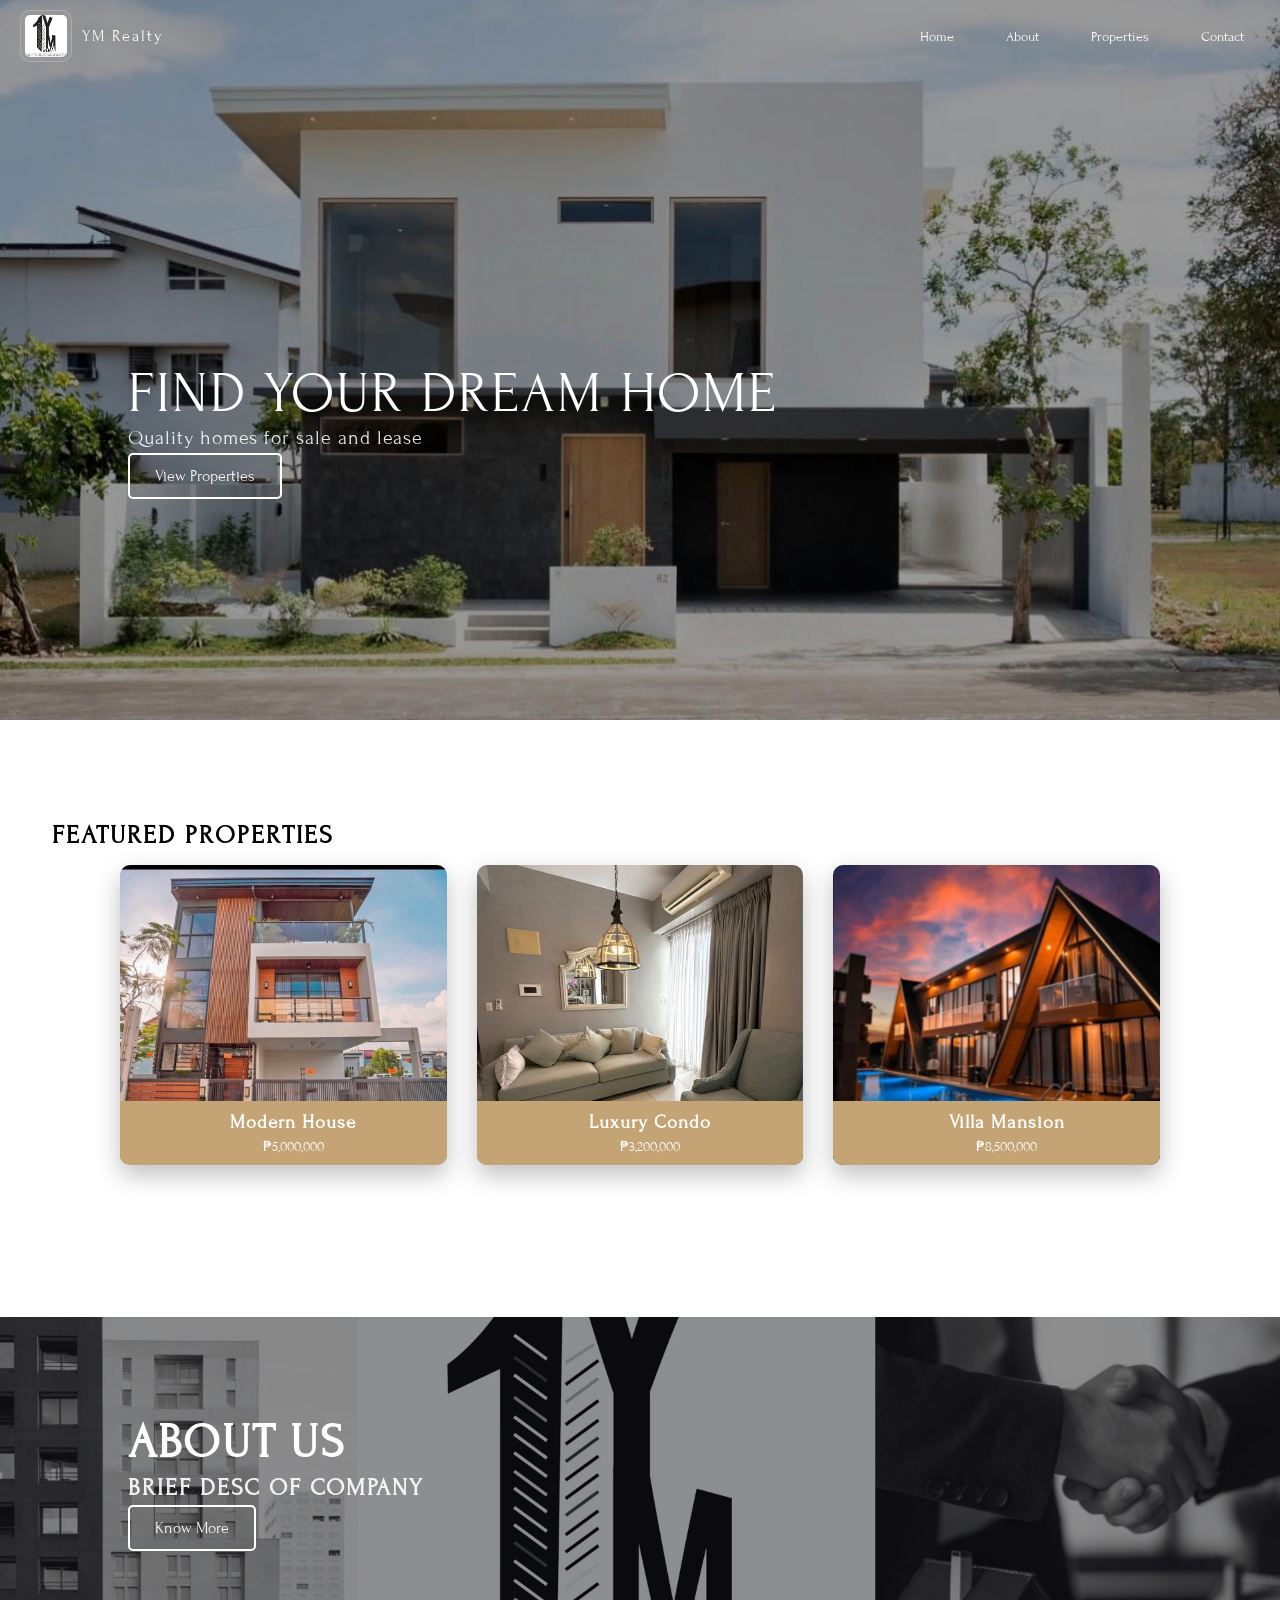
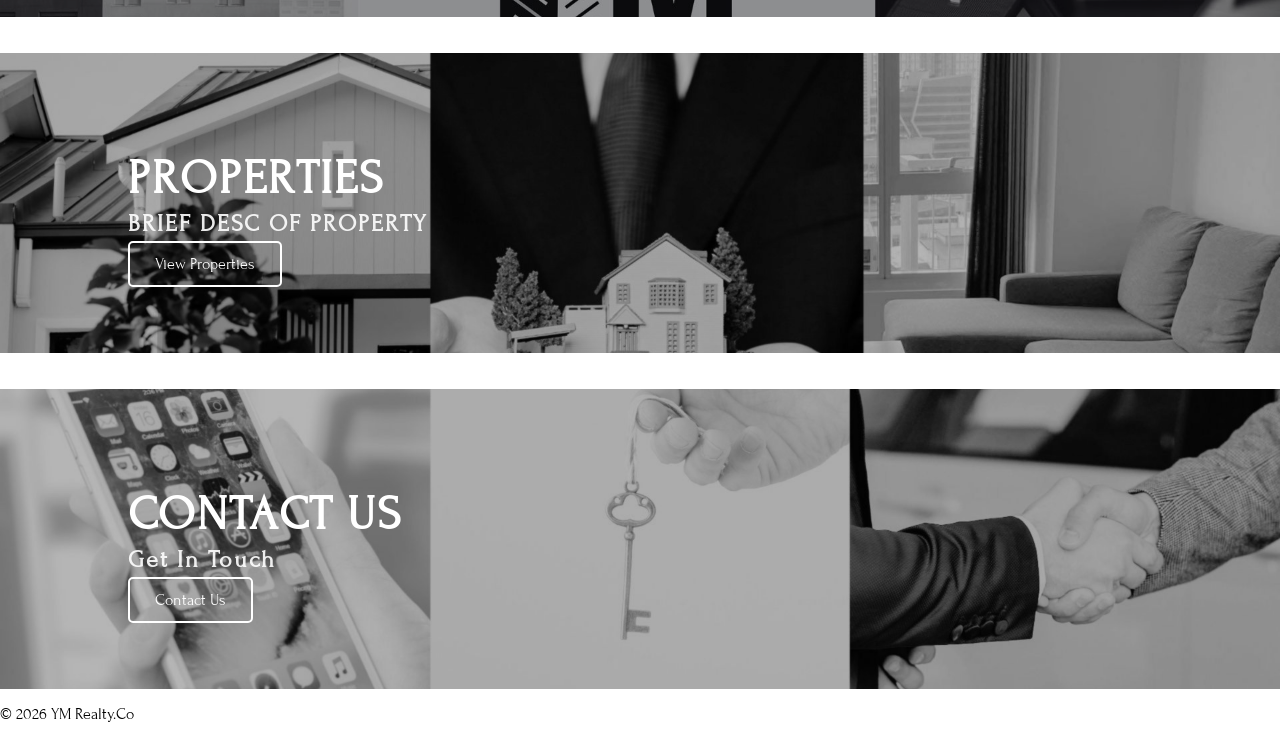
<file: index.html>
<!DOCTYPE html>
<html lang="en">
<head>
<meta charset="UTF-8">
<meta name="viewport" content="width=device-width, initial-scale=1.0">
<title>YM Realty.Co</title>
<link rel="stylesheet" href="style.css">
<link href="https://fonts.googleapis.com/css2?family=Forum&display=swap" rel="stylesheet"></head>
<body class="home-page">

<nav>
  <div class="nav-left">
    <img src="images\logo.jpg" class="logo">
    <span>YM Realty</span>
  </div>

 <ul>
  <li><a href="#home" class="btn nav-btn">Home</a></li>
  <li><a href="#about" class="btn nav-btn">About</a></li>
  <li><a href="#properties" class="btn nav-btn">Properties</a></li>
  <li><a href="#contact" class="btn nav-btn">Contact</a></li>
</ul>
</nav>

<header id="home" class="hero">

  <div class="hero-text">
   <h1>Find Your Dream Home</h1>
   <p>Quality homes for sale and lease</p>
   <a href="properties.html" class="btn">View Properties</a>
  </div>
  
   <div class="slides">
    <img src="images/house1.jpg" class="slide active">
    <img src="images/house2.jpg" class="slide">
    <img src="images/house3.jpg" class="slide">
  </div>
</header>


<section class="featured">
  <h2>Featured Properties</h2>

  <div class="cards">

    <a href="houses.html" class="card">
      <img src="images/modern_house.jpg">
      <div class="card-overlay">
        <h3>Modern House</h3>
        <p>₱5,000,000</p>
      </div>
    </a>

    <a href="condos.html" class="card">
      <img src="images/luxury_condo.jpg">
      <div class="card-overlay">
        <h3>Luxury Condo</h3>
        <p>₱3,200,000</p>
      </div>
    </a>

    <a href="houses.html" class="card">
      <img src="images/villa_mansion.jpg">
      <div class="card-overlay">
        <h3>Villa Mansion</h3>
        <p>₱8,500,000</p>
      </div>
    </a>

  </div>
</section>

<br><br>


<br><br>

<!--about section-->

<header id="about" class="about-hero">
  <div class="about-hero-text">
    <h1>About Us</h1>
    <h2 class="about-hero-title">BRIEF DESC OF COMPANY</h2>
    <a href="about.html" class="btn">Know More</a>
  </div>
</header>

<br><br>

<!-- properties section  -->

<header id="properties" class="property-hero">
  <div class="about-hero-text">
    <h1>Properties</h1>
    <h2 class="about-hero-title">BRIEF DESC OF PROPERTY</h2>
    <a href="properties.html" class="btn">View Properties</a>
  </div>
</header>

<br><br>



<header id="contact" class="contact-hero">
  <div class="about-hero-text">
    <h1>Contact Us</h1>
    <h2 class="about-hero-title">Get In Touch</h2>
    <a href="contact.html" class="btn">Contact Us</a>
  </div>
</header>

<footer>
  <p>© 2026 YM Realty.Co</p>
</footer>

<script src="script.js"></script>
</body>
</html>
</file>
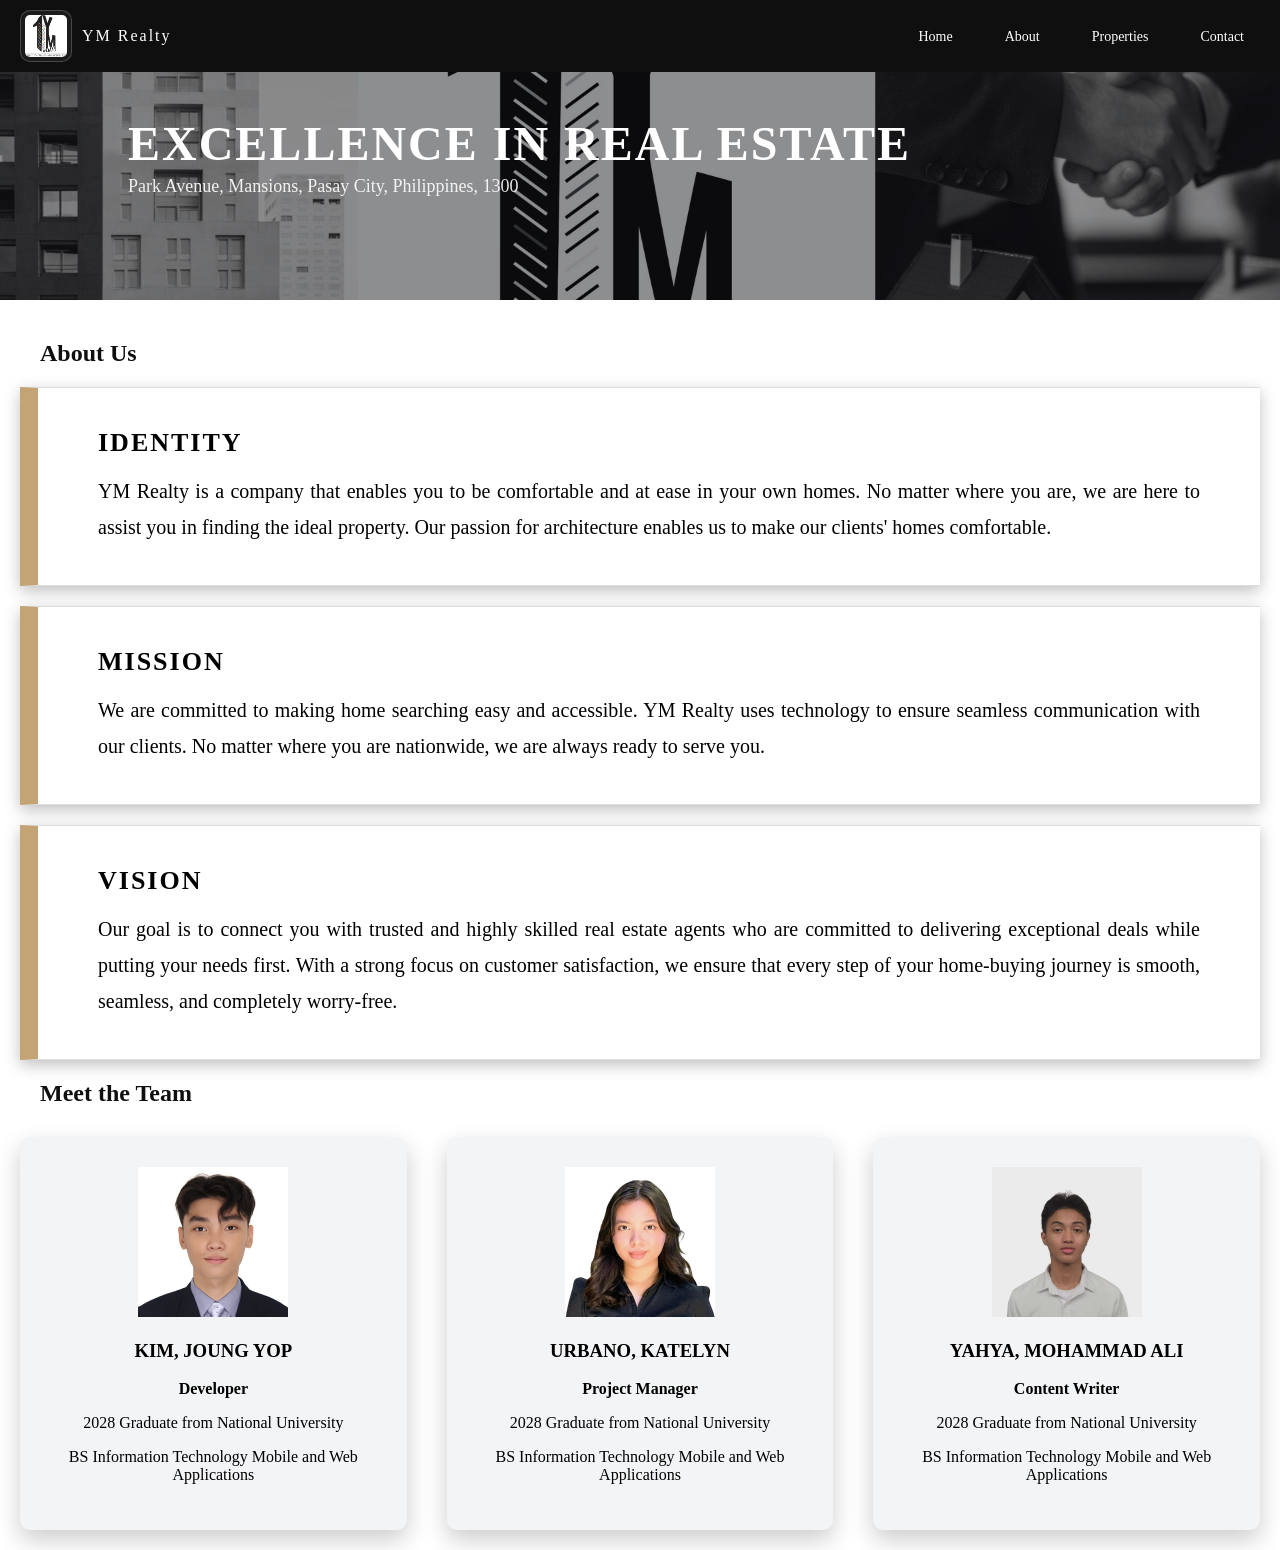
<file: about.html>
<!DOCTYPE html>
<html>
<head>
<title>About</title>
<link rel="stylesheet" href="style.css">
</head>

<body>

<nav>
  <div class="nav-left">
    <img src="images/logo.jpg" class="logo">
    <span>YM Realty</span>
  </div>
  <ul>
    <li><a href="index.html" class="btn nav-btn">Home</a></li>
    <li><a href="about.html" class="btn nav-btn">About</a></li>
    <li><a href="properties.html" class="btn nav-btn">Properties</a></li>
    <li><a href="contact.html" class="btn nav-btn">Contact</a></li>
  </ul>
</nav>

<header class="about-hero">
  <div class="about-hero-text">
    <h1>Excellence in Real Estate</h1>
    <p>Park Avenue, Mansions, Pasay City, Philippines, 1300</p>
  </div>
</header>

<section class="container">

  <h2>About Us</h2>

  <div class="section-box">
  <h3>Identity</h3>
  <p>
    YM Realty is a company that enables you to be comfortable and at ease in your own homes. 
    No matter where you are, we are here to assist you in finding the ideal property. 
    Our passion for architecture enables us to make our clients' homes comfortable.
  </p>
</div>

<div class="section-box">
  <h3>Mission</h3>
  <p>
    We are committed to making home searching easy and accessible. YM Realty uses technology 
    to ensure seamless communication with our clients. No matter where you are nationwide, 
    we are always ready to serve you.
  </p>
</div>

<div class="section-box">
  <h3>Vision</h3>
  <p>
    Our goal is to connect you with trusted and highly skilled real estate agents who are 
    committed to delivering exceptional deals while putting your needs first. With a strong 
    focus on customer satisfaction, we ensure that every step of your home-buying journey 
    is smooth, seamless, and completely worry-free.
  </p>
</div>

  <h2>Meet the Team</h2>

  
  <div class="team-cards">

    <div class="team-card">
      <img src="images/member_1.jpg">
      <h3>KIM, JOUNG YOP</h3>
      <p><strong>Developer</strong></p>
      <p>2028 Graduate from National University</p>
      <p>BS Information Technology Mobile and Web Applications</p>
    </div>

    <div class="team-card">
      <img src="images/member_2.jpg">
      <h3>URBANO, KATELYN</h3>
      <p><strong>Project Manager</strong></p>
      <p>2028 Graduate from National University</p>
      <p>BS Information Technology Mobile and Web Applications</p>
    </div>

    <div class="team-card">
      <img src="images/member_3.jpg">
      <h3>YAHYA, MOHAMMAD ALI</h3>
      <p><strong>Content Writer</strong></p>
      <p>2028 Graduate from National University</p>
      <p>BS Information Technology Mobile and Web Applications</p>
    </div>

  </div>

</section>

</body>
</html>
</file>
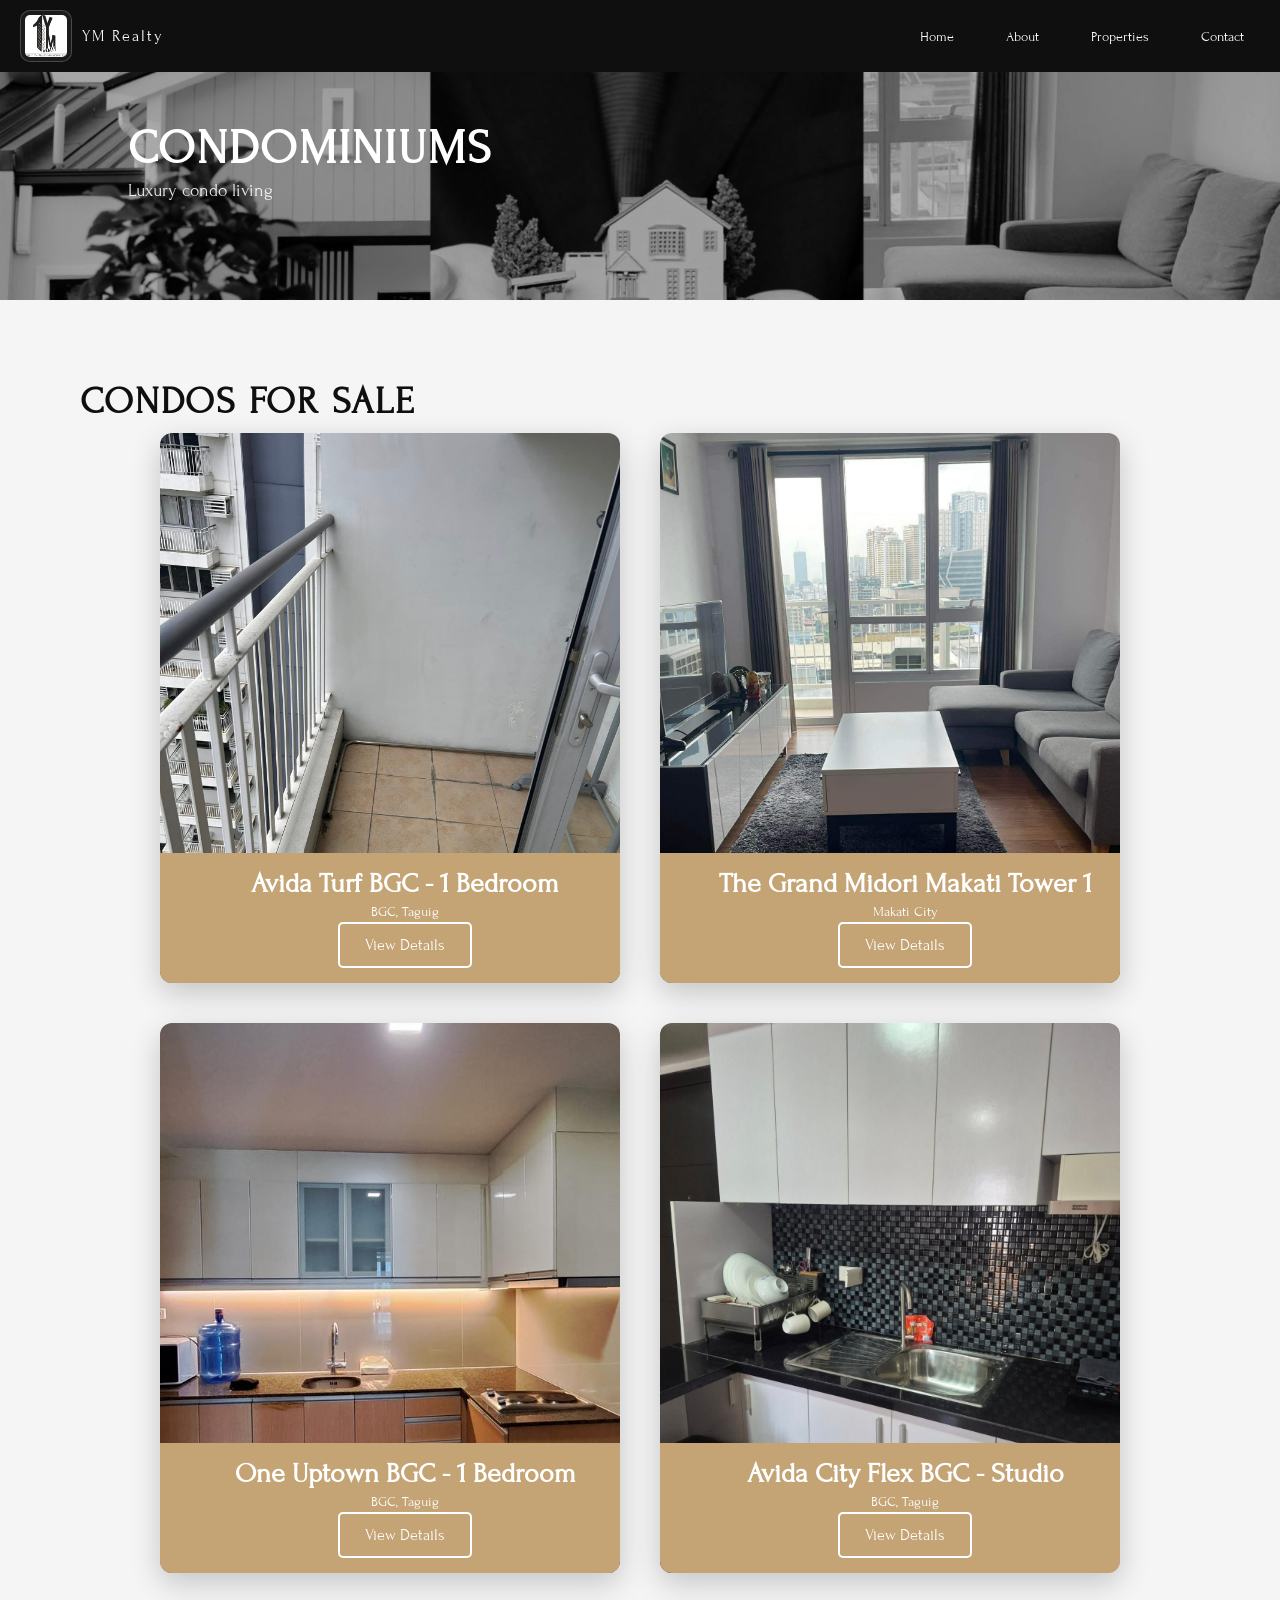
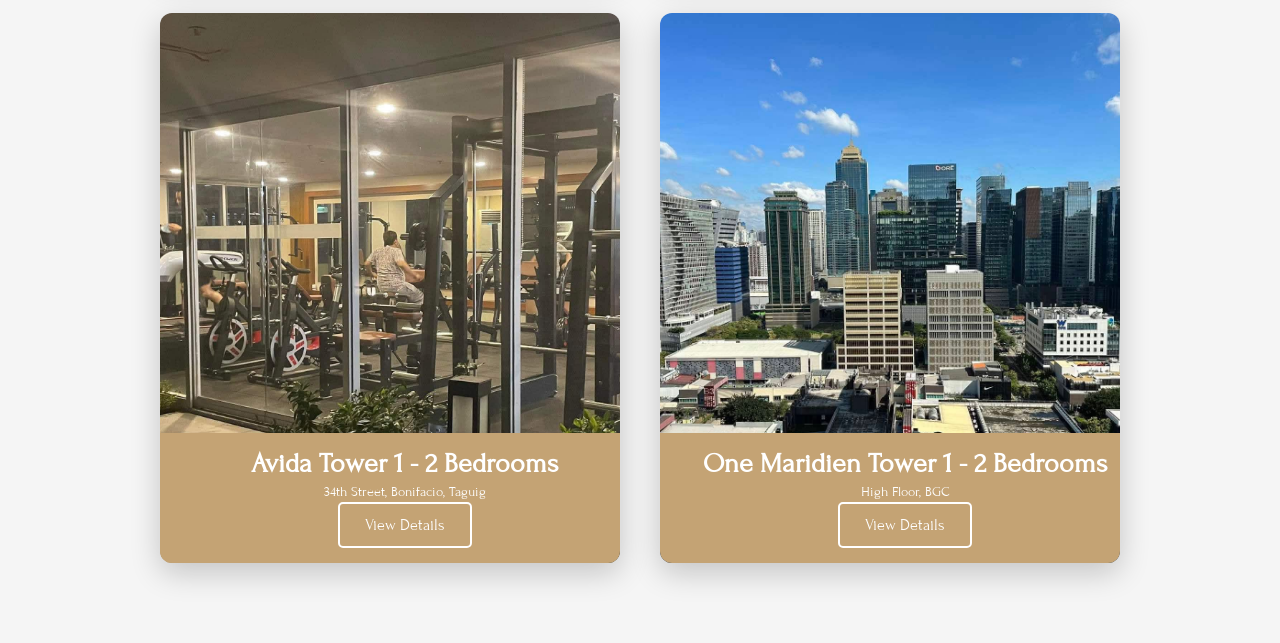
<file: condos.html>
<!DOCTYPE html>
<html lang="en">
<head>

  <meta charset="UTF-8">
  <meta name="viewport" content="width=device-width, initial-scale=1.0">

  <title>Condos</title>

  <link rel="stylesheet" href="style.css">

  <link href="https://fonts.googleapis.com/css2?family=Forum&display=swap" rel="stylesheet">

</head>

<body class="properties">

<!-- NAVBAR -->
<nav>

  <div class="nav-left">

    <img src="images/logo.jpg" class="logo">

    <span>YM Realty</span>

  </div>

  <ul>

    <li><a href="index.html" class="btn nav-btn">Home</a></li>

    <li><a href="about.html" class="btn nav-btn">About</a></li>

    <li><a href="properties.html" class="btn nav-btn">Properties</a></li>

    <li><a href="contact.html" class="btn nav-btn">Contact</a></li>

  </ul>

</nav>

<!-- HERO -->
<section class="property-hero">

  <div class="about-hero-text">

    <h1>Condominiums</h1>

    <p>Luxury condo living</p>

  </div>

</section>

<!-- MAIN -->
<section class="houses-page">

  <div class="houses-container">

    <h2 class="standard-h2">
      Condos for Sale
    </h2>

    <div class="cards" id="condos-container"></div>

  </div>

</section>

<script>

const properties = [

  {
    title: "Avida Turf BGC - 1 Bedroom",
    location: "BGC, Taguig",
    image: "images/Condo_1_1.jpg",
    type: "condo"
  },

  {
    title: "The Grand Midori Makati Tower 1",
    location: "Makati City",
    image: "images/Condo_2_1.jpg",
    type: "condo"
  },

  {
    title: "One Uptown BGC - 1 Bedroom",
    location: "BGC, Taguig",
    image: "images/Condo_3_1.jpg",
    type: "condo"
  },

  {
    title: "Avida City Flex BGC - Studio",
    location: "BGC, Taguig",
    image: "images/Condo_4_1.jpg",
    type: "condo"
  },

  {
    title: "Avida Tower 1 - 2 Bedrooms",
    location: "34th Street, Bonifacio, Taguig",
    image: "images/Condo_5_1.jpg",
    type: "condo"
  },

  {
    title: "One Maridien Tower 1 - 2 Bedrooms",
    location: "High Floor, BGC",
    image: "images/Condo_6_1.jpg",
    type: "condo"
  }

];

const container =
document.getElementById("condos-container");

properties.forEach((property, index) => {

  if(property.type === "condo"){

    container.innerHTML += `

      <div class="card">

        <img src="${property.image}">

        <div class="card-overlay">

          <h3>${property.title}</h3>

          <p>${property.location}</p>

          <a href="details.html?id=${index + 6}" class="btn">
            View Details
          </a>

        </div>

      </div>

    `;
  }

});

</script>

</body>
</html>
</file>
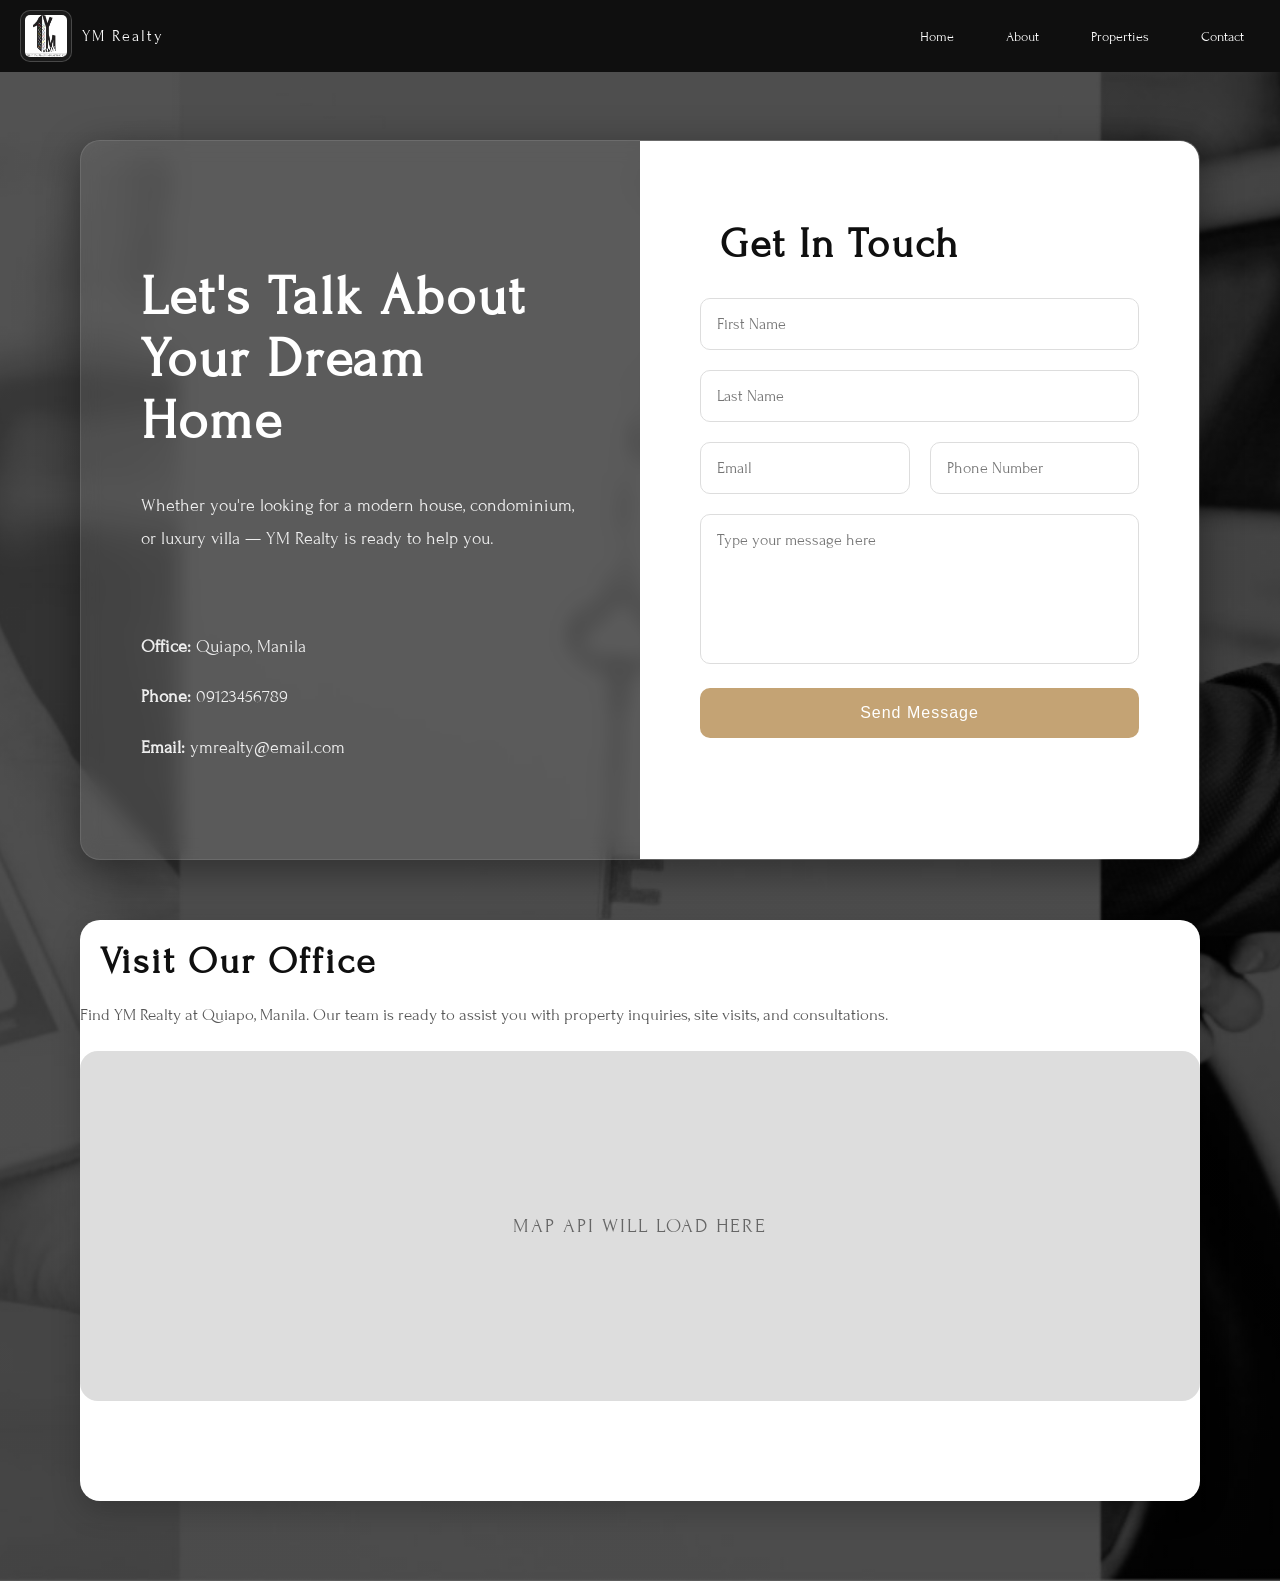
<file: contact.html>
<!DOCTYPE html>
<html lang="en">
<head>
  <meta charset="UTF-8">
  <meta name="viewport" content="width=device-width, initial-scale=1.0">
  <title>Contact</title>

  <link rel="stylesheet" href="style.css">

  <link href="https://fonts.googleapis.com/css2?family=Forum&display=swap" rel="stylesheet">
</head>

<body>

<!-- NAVBAR -->
<nav>
  <div class="nav-left">
    <img src="images/logo.jpg" class="logo">
    <span>YM Realty</span>
  </div>

  <ul>
    <li><a href="index.html" class="btn nav-btn">Home</a></li>
    <li><a href="about.html" class="btn nav-btn">About</a></li>
    <li><a href="properties.html" class="btn nav-btn">Properties</a></li>
    <li><a href="contact.html" class="btn nav-btn">Contact</a></li>
  </ul>
</nav>

<!-- CONTACT PAGE -->
<section class="contact-page">

  <div class="contact-container">

    <!-- LEFT -->
    <div class="contact-left">

      <h1>Let's Talk About Your Dream Home</h1>

      <p>
        Whether you're looking for a modern house,
        condominium, or luxury villa —
        YM Realty is ready to help you.
      </p>

      <div class="contact-details">
        <p><strong>Office:</strong> Quiapo, Manila</p>
        <p><strong>Phone:</strong> 09123456789</p>
        <p><strong>Email:</strong> ymrealty@email.com</p>
      </div>

    </div>

    <!-- RIGHT -->
    <div class="contact-right">

      <form class="contact-form">

        <h2>Get In Touch</h2>

        <input type="text" placeholder="First Name">

        <input type="text" placeholder="Last Name">

        <div class="row">
          <input type="email" placeholder="Email">
          <input type="text" placeholder="Phone Number">
        </div>

        <textarea placeholder="Type your message here"></textarea>

        <button type="submit">
          Send Message
        </button>

      </form>

    </div>

  </div>

  <!-- MAP SECTION -->
  <div class="map-section">

    <div class="map-text">
      <h2>Visit Our Office</h2>

      <p>
        Find YM Realty at Quiapo, Manila.
        Our team is ready to assist you with property inquiries,
        site visits, and consultations.
      </p>
    </div>

    <div class="map-container">

      <!-- MAP API -->
      <div id="map">
        MAP API WILL LOAD HERE
      </div>

    </div>

  </div>

</section>

</body>
</html>
</file>
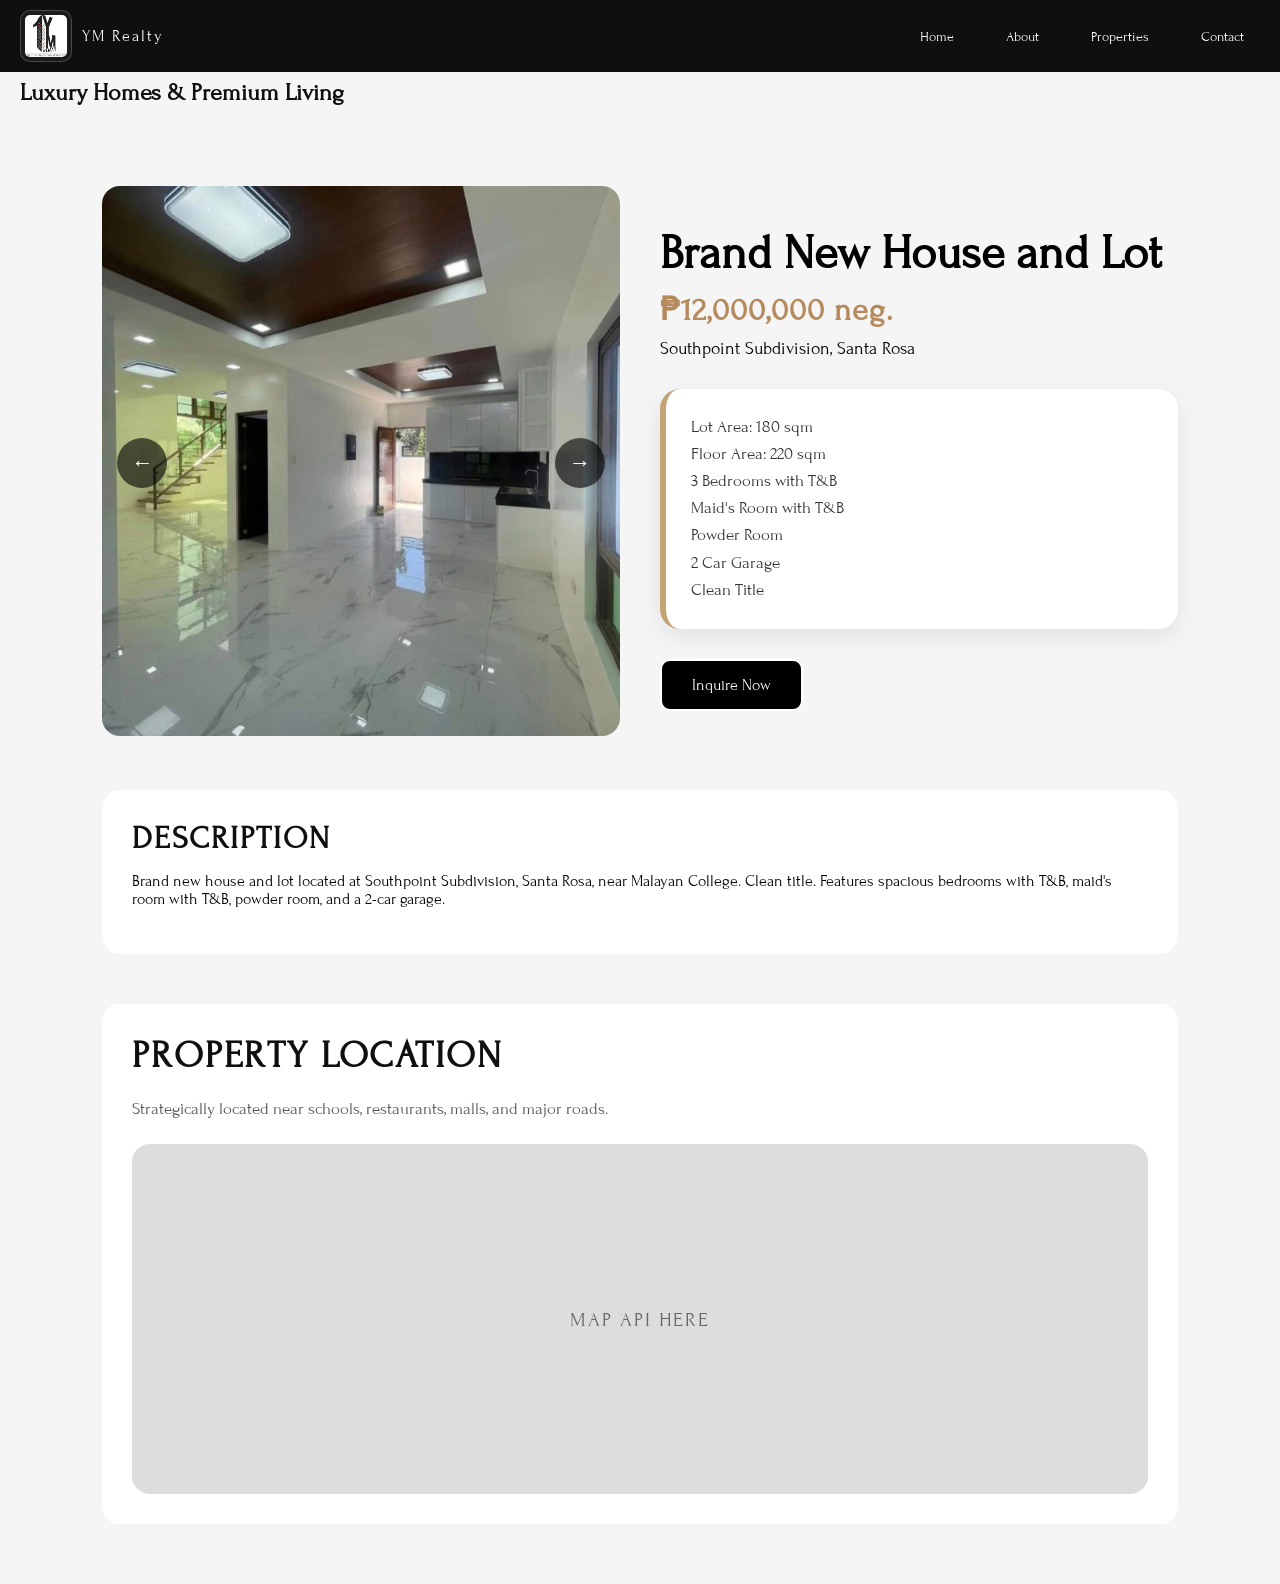
<file: details.html>
<!DOCTYPE html>
<html lang="en">
<head>

<meta charset="UTF-8">
<meta name="viewport" content="width=device-width, initial-scale=1.0">

<title>Property Details</title>

<link rel="stylesheet" href="style.css">
<link href="https://fonts.googleapis.com/css2?family=Forum&display=swap" rel="stylesheet">

</head>

<body class="details-page">

<!-- NAVBAR -->
<nav>

  <div class="nav-left">
    <img src="images/logo.jpg" class="logo">
    <span>YM Realty</span>
  </div>

  <ul>
    <li><a href="index.html" class="btn nav-btn">Home</a></li>
    <li><a href="about.html" class="btn nav-btn">About</a></li>
    <li><a href="properties.html" class="btn nav-btn">Properties</a></li>
    <li><a href="contact.html" class="btn nav-btn">Contact</a></li>
  </ul>

</nav>

<!-- HERO -->
<header class="details-hero">

  <div class="details-hero-text">

    <h1>Property Details</h1>

    <h2 class="details-hero-title">
      Luxury Homes & Premium Living
    </h2>

  </div>

</header>

<!-- MAIN -->
<section class="property-details-section">

  <div class="details-container">

    <!-- LEFT SIDE -->
    <div class="details-gallery skeleton-card">

      <div class="slider-wrapper">

        <div id="slider-content"></div>

        <!-- ARROWS -->
        <button class="slide-btn prev-btn" onclick="prev()">
          ←
        </button>

        <button class="slide-btn next-btn" onclick="next()">
          →
        </button>

      </div>

    </div>

    <!-- RIGHT SIDE -->
    <div class="details-info skeleton-card">

      <h1 id="property-title" class="skeleton-text"></h1>

      <h2 id="property-price" class="details-price skeleton-text"></h2>

      <p class="location skeleton-text" id="property-location"></p>

      <div class="details-grid" id="details-grid"></div>

      <a href="contact.html" class="btn inquire-btn">
        Inquire Now
      </a>

    </div>

  </div>

  <!-- DESCRIPTION -->
  <div class="property-description skeleton-card">

    <h2 class="standard-h2">Description</h2>

    <p id="property-description"></p>

  </div>

  <!-- MAP SECTION -->
  <div class="property-map-section skeleton-card">

    <div class="map-text">

      <h2 class="standard-h2">Property Location</h2>

      <p>
        Strategically located near schools,
        restaurants, malls, and major roads.
      </p>

    </div>

    <div class="property-map">

      <div id="map">
        MAP API HERE
      </div>

    </div>

  </div>

</section>

<script>

/* =====================================================
   PROPERTY DATABASE
   Houses: id 0-5
   Condos:  id 6-11
===================================================== */

const properties = [

  /* ===== HOUSE 1 ===== */
  {
    title: "Brand New House and Lot",
    price: "₱12,000,000 neg.",
    location: "Southpoint Subdivision, Santa Rosa",
    description:
    "Brand new house and lot located at Southpoint Subdivision, Santa Rosa, near Malayan College. Clean title. Features spacious bedrooms with T&B, maid's room with T&B, powder room, and a 2-car garage.",
    details: [
      "Lot Area: 180 sqm",
      "Floor Area: 220 sqm",
      "3 Bedrooms with T&B",
      "Maid's Room with T&B",
      "Powder Room",
      "2 Car Garage",
      "Clean Title"
    ],
    slides: [
      {
        type: "single",
        image: "images/House_1_1.jpg"
      },
      {
        type: "grid",
        images: [
          "images/House_1_2.jpg",
          "images/House_1_3.jpg",
          "images/House_1_4.jpg"
        ]
      },
      {
        type: "single",
        image: "images/House_1_5.jpg"
      },
      {
        type: "grid",
        images: [
          "images/House_1_6.jpg",
          "images/House_1_7.jpg",
          "images/House_1_8.jpg"
        ]
      },
      {
        type: "single",
        image: "images/House_1_9.jpg"
      },
      {
        type: "single",
        image: "images/House_1_10.jpg"
      }
    ]
  },

  /* ===== HOUSE 2 ===== */
  {
    title: "Modern Industrial House and Lot",
    price: "₱36,000,000 net",
    location: "Parkplace Village, Imus Cavite",
    description:
    "Modern industrial newly built house and lot for sale in Parkplace Village, Imus Cavite. Features 6 bedrooms, 4 T&B, 6-car carport, swimming pool, theatre room, roof deck, fully air conditioned with CCTV installed.",
    details: [
      "Lot Area: 300 sqm",
      "Floor Area: 345 sqm",
      "6 Bedrooms",
      "4 Toilet & Bath",
      "6 Car Parking",
      "Swimming Pool",
      "Living & Dining Area",
      "Kitchen & Dirty Kitchen",
      "Maid's Room with Toilet",
      "Family Hall with Balcony",
      "Theatre Room",
      "Roof Deck",
      "CCTV Installed",
      "Fully Air Conditioned"
    ],
    slides: [
      {
        type: "single",
        image: "images/House_2_1.jpg"
      },
      {
        type: "grid",
        images: [
          "images/House_2_2.jpg",
          "images/House_2_3.jpg",
          "images/House_2_4.jpg"
        ]
      },
      {
        type: "single",
        image: "images/House_2_5.jpg"
      },
      {
        type: "grid",
        images: [
          "images/House_2_6.jpg",
          "images/House_2_7.jpg",
          "images/House_2_8.jpg"
        ]
      }
    ]
  },

  /* ===== HOUSE 3 ===== */
  {
    title: "House and Lot with Swimming Pool",
    price: "₱98,000,000",
    location: "Park Ridge Estate",
    description:
    "Expansive house and lot for sale at Park Ridge Estate. Main house features 5 rooms, 4 T&B, powder room, Siematic kitchen cabinet, Wolf kitchen top and hood, dirty kitchen with industrial equipment, swimming pool, 7-car garage, lanai, pond, and a basement with 7 rooms and 3 T&B. Includes 2 guest houses and a 10kw solar system.",
    details: [
      "Lot Area: 1,382 sqm",
      "Floor Area: 2,000 sqm",
      "5 Bedrooms (Main House)",
      "4 Toilet & Bath",
      "Powder Room",
      "Swimming Pool",
      "7 Car Garage",
      "Dirty Kitchen",
      "Laundry Area",
      "Pond & Lanai",
      "Basement: 7 Rooms, 3 T&B",
      "2 Guest Houses",
      "10kw Solar System"
    ],
    slides: [
      {
        type: "single",
        image: "images/House_3_1.jpg"
      },
      {
        type: "grid",
        images: [
          "images/House_3_2.jpg",
          "images/House_3_3.jpg",
          "images/House_3_4.jpg"
        ]
      },
      {
        type: "single",
        image: "images/House_3_5.jpg"
      },
      {
        type: "grid",
        images: [
          "images/House_3_6.jpg",
          "images/House_3_7.jpg",
          "images/House_3_8.jpg"
        ]
      },
      {
        type: "single",
        image: "images/House_3_9.jpg"
      },
      {
        type: "single",
        image: "images/House_3_10.jpg"
      }
    ]
  },

  /* ===== HOUSE 4 ===== */
  {
    title: "Fully Furnished Smart Home",
    price: "₱55,000,000 nego",
    location: "Mission Hills, Havila Antipolo Rizal",
    description:
    "Fully furnished smart home in Mission Hills, Havila Antipolo Rizal. Features voice command controls, smart automatic gate, smart toilets, water filtration, swimming pool, and a 5kw solar hybrid setup with backup battery (upgradable to 20kw). Equipped with 10 Daikin split-type aircons.",
    details: [
      "Lot Area: 308 sqm",
      "Floor Area: 380 sqm (gross)",
      "4 Bedrooms with Walk-in T&B",
      "1 Office Room",
      "Powder Room",
      "Main Kitchen & Dirty Kitchen",
      "Maid's Room & Driver's Room",
      "Swimming Pool",
      "2 Car Garage",
      "Smart Home System",
      "Voice Command Controls",
      "Water Filtration System",
      "10 Daikin Split-Type Aircons",
      "5kw Solar Hybrid Setup"
    ],
    slides: [
      {
        type: "single",
        image: "images/House_4_1.jpg"
      },
      {
        type: "grid",
        images: [
          "images/House_4_2.jpg",
          "images/House_4_3.jpg",
          "images/House_4_4.jpg"
        ]
      },
      {
        type: "single",
        image: "images/House_4_5.jpg"
      },
      {
        type: "grid",
        images: [
          "images/House_4_6.jpg",
          "images/House_4_7.jpg",
          "images/House_4_8.jpg"
        ]
      },
      {
        type: "single",
        image: "images/House_4_9.jpg"
      },
      {
        type: "single",
        image: "images/House_4_10.jpg"
      }
    ]
  },

  /* ===== HOUSE 5 ===== */
  {
    title: "House and Lot in Loyola Grand Villas",
    price: "₱128,000,000",
    location: "Loyola Grand Villas, Quezon City",
    description:
    "Stunning house and lot with swimming pool in Loyola Grand Villas, Quezon City. Clean title. Features 5 bedrooms, 4 T&B, 4-car garage, fully furnished, spacious living and dining areas, large lanai, swimming pool, sauna, and generous storage. Includes 3 staff bedrooms, backup generator, and solar power system.",
    details: [
      "Lot Area: 500 sqm",
      "Floor Area: Approx. 800 sqm",
      "5 Bedrooms",
      "4 Toilet & Bath",
      "4 Car Garage",
      "Fully Furnished",
      "Swimming Pool",
      "Sauna",
      "Large Lanai",
      "3 Staff Bedrooms",
      "Backup Generator",
      "Solar Power System",
      "Clean Title"
    ],
    slides: [
      {
        type: "single",
        image: "images/House_5_1.jpg"
      },
      {
        type: "grid",
        images: [
          "images/House_5_2.jpg",
          "images/House_5_3.jpg",
          "images/House_5_4.jpg"
        ]
      },
      {
        type: "single",
        image: "images/House_5_5.jpg"
      },
      {
        type: "grid",
        images: [
          "images/House_5_6.jpg",
          "images/House_5_7.jpg",
          "images/House_5_8.jpg"
        ]
      },
      {
        type: "single",
        image: "images/House_5_9.jpg"
      }
    ]
  },

  /* ===== HOUSE 6 ===== */
  {
    title: "Astounding House and Lot",
    price: "₱150,000,000",
    location: "Tierra Pura, Quezon City",
    description:
    "Astounding brilliant house and lot for sale in Tierra Pura, Quezon City. Features 3 bedrooms, gym, study/office, entertainment room, and 4-car carport. Master bedroom has an ante room and walk-in closet. All toilet fixtures are Duravit and Hansgrohe. Daikin inverter aircon units in all rooms. Semi-furnished with high ceiling, spacious lanai, elevated entrance, and premium finishes throughout.",
    details: [
      "Lot Area: 605 sqm",
      "Floor Area: 800 sqm",
      "3 Bedrooms",
      "1 Gym",
      "1 Study / Office",
      "1 Entertainment Room",
      "4 Car Carport",
      "Master BR with Ante Room & Walk-in Closet",
      "3 Separate Staff Quarters",
      "Duravit & Hansgrohe Toilet Fixtures",
      "Daikin Inverter Aircon All Rooms",
      "Narra Plank Flooring All Rooms",
      "High Ceiling",
      "Spacious Lanai",
      "Semi-Furnished"
    ],
    slides: [
      {
        type: "single",
        image: "images/House_6_1.jpg"
      },
      {
        type: "grid",
        images: [
          "images/House_6_2.jpg",
          "images/House_6_3.jpg",
          "images/House_6_4.jpg"
        ]
      },
      {
        type: "single",
        image: "images/House_6_5.jpg"
      },
      {
        type: "grid",
        images: [
          "images/House_6_6.jpg",
          "images/House_6_7.jpg",
          "images/House_6_8.jpg"
        ]
      },
      {
        type: "single",
        image: "images/House_6_9.jpg"
      },
      {
        type: "grid",
        images: [
          "images/House_6_10.jpg",
          "images/House_6_11.jpg",
          "images/House_6_1.jpg"
        ]
      }
    ]
  },

  /* ===== CONDO 1 ===== */
  {
    title: "Avida Turf BGC - 1 Bedroom",
    price: "₱33,000 / month",
    location: "BGC, Taguig",
    description:
    "For lease! 1 bedroom fully furnished unit at the 25th floor of Avida Turf BGC. 35 sqm with balcony. Perfect for professionals looking for a premium BGC address.",
    details: [
      "Floor Area: 35 sqm",
      "1 Bedroom",
      "1 Toilet & Bath",
      "Balcony",
      "25th Floor",
      "Fully Furnished",
      "For Lease"
    ],
    slides: [
      {
        type: "single",
        image: "images/Condo_1_1.jpg"
      },
      {
        type: "grid",
        images: [
          "images/Condo_1_2.jpg",
          "images/Condo_1_3.jpg",
          "images/Condo_1_4.jpg"
        ]
      },
      {
        type: "single",
        image: "images/Condo_1_5.jpg"
      },
      {
        type: "grid",
        images: [
          "images/Condo_1_6.jpg",
          "images/Condo_1_7.jpg",
          "images/Condo_1_8.jpg"
        ]
      },
      {
        type: "single",
        image: "images/Condo_1_9.jpg"
      },
      {
        type: "single",
        image: "images/Condo_1_10.jpg"
      }
    ]
  },

  /* ===== CONDO 2 ===== */
  {
    title: "The Grand Midori Makati Tower 1",
    price: "Price upon inquiry",
    location: "Makati City",
    description:
    "For lease! 1 bedroom unit at The Grand Midori Makati Tower 1. 55 sqm on the 16th floor with balcony. Payment method: 2 months advance, 2 months deposit. No parking. No pets allowed.",
    details: [
      "Floor Area: 55 sqm",
      "1 Bedroom",
      "1 Shower and Bath",
      "Balcony",
      "16th Floor",
      "No Parking",
      "No Pets Allowed",
      "2 Months Advance + 2 Months Deposit",
      "For Lease"
    ],
    slides: [
      {
        type: "single",
        image: "images/Condo_2_1.jpg"
      },
      {
        type: "grid",
        images: [
          "images/Condo_2_2.jpg",
          "images/Condo_2_3.jpg",
          "images/Condo_2_4.jpg"
        ]
      },
      {
        type: "single",
        image: "images/Condo_2_5.jpg"
      },
      {
        type: "grid",
        images: [
          "images/Condo_2_6.jpg",
          "images/Condo_2_7.jpg",
          "images/Condo_2_8.jpg"
        ]
      }
    ]
  },

  /* ===== CONDO 3 ===== */
  {
    title: "One Uptown BGC - 1 Bedroom",
    price: "₱55,000 / month",
    location: "BGC, Taguig",
    description:
    "For lease! 1 bedroom fully furnished unit at One Uptown BGC. 60 sqm on the 10th floor. Premium BGC living with easy access to lifestyle destinations.",
    details: [
      "Floor Area: 60 sqm",
      "1 Bedroom",
      "10th Floor",
      "Fully Furnished",
      "For Lease"
    ],
    slides: [
      {
        type: "single",
        image: "images/Condo_3_1.jpg"
      },
      {
        type: "grid",
        images: [
          "images/Condo_3_2.jpg",
          "images/Condo_3_3.jpg",
          "images/Condo_3_4.jpg"
        ]
      },
      {
        type: "single",
        image: "images/Condo_3_5.jpg"
      },
      {
        type: "grid",
        images: [
          "images/Condo_3_6.jpg",
          "images/Condo_3_7.jpg",
          "images/Condo_3_8.jpg"
        ]
      },
      {
        type: "single",
        image: "images/Condo_3_9.jpg"
      },
      {
        type: "grid",
        images: [
          "images/Condo_3_10.jpg",
          "images/Condo_3_11.jpg",
          "images/Condo_3_12.jpg"
        ]
      },
      {
        type: "single",
        image: "images/Condo_3_13.jpg"
      },
      {
        type: "single",
        image: "images/Condo_3_14.jpg"
      }
    ]
  },

  /* ===== CONDO 4 ===== */
  {
    title: "Avida City Flex BGC - Studio",
    price: "₱30,000 / month",
    location: "BGC, Taguig",
    description:
    "For lease! Studio unit at Avida City Flex BGC Tower 2. 38 sqm on the 11th floor. No parking. Ideal for young professionals in the BGC area.",
    details: [
      "Floor Area: 38 sqm",
      "Studio Unit",
      "11th Floor",
      "Tower 2",
      "No Parking",
      "For Lease"
    ],
    slides: [
      {
        type: "single",
        image: "images/Condo_4_1.jpg"
      },
      {
        type: "grid",
        images: [
          "images/Condo_4_2.jpg",
          "images/Condo_4_3.jpg",
          "images/Condo_4_4.jpg"
        ]
      },
      {
        type: "single",
        image: "images/Condo_4_5.jpg"
      },
      {
        type: "grid",
        images: [
          "images/Condo_4_6.jpg",
          "images/Condo_4_7.jpg",
          "images/Condo_4_8.jpg"
        ]
      },
      {
        type: "single",
        image: "images/Condo_4_9.jpg"
      },
      {
        type: "grid",
        images: [
          "images/Condo_4_10.jpg",
          "images/Condo_4_11.jpg",
          "images/Condo_4_12.jpg"
        ]
      },
      {
        type: "single",
        image: "images/Condo_4_13.jpg"
      }
    ]
  },

  /* ===== CONDO 5 ===== */
  {
    title: "Avida Tower 1 - 2 Bedrooms",
    price: "₱60,000 / month (inclusive of dues)",
    location: "34th Street, Bonifacio, Taguig",
    description:
    "For lease! 2 bedroom fully furnished unit at Avida Tower 1, 23rd floor. 62 sqm. Walking distance to Uptown Mall, Hyatt, St. Luke's, High Street, Market Market, and International School. Features concierge, jogging trail, kids playground, gym, 24/7 security, function rooms, and swimming pool. 12 months contract, 2 months deposit, 2 months advance.",
    details: [
      "Floor Area: 62 sqm",
      "2 Bedrooms",
      "2 Bathrooms",
      "1 Maid's Room / Storage",
      "23rd Floor",
      "Fully Furnished",
      "Concierge",
      "Gym & Swimming Pool",
      "24/7 Security",
      "Kids Playground & Jogging Trail",
      "Function Rooms",
      "12 Months Contract",
      "2 Months Deposit + 2 Months Advance",
      "For Lease"
    ],
    slides: [
      {
        type: "single",
        image: "images/Condo_5_1.jpg"
      },
      {
        type: "grid",
        images: [
          "images/Condo_5_2.jpg",
          "images/Condo_5_3.jpg",
          "images/Condo_5_4.jpg"
        ]
      },
      {
        type: "single",
        image: "images/Condo_5_5.jpg"
      },
      {
        type: "grid",
        images: [
          "images/Condo_5_6.jpg",
          "images/Condo_5_7.jpg",
          "images/Condo_5_8.jpg"
        ]
      },
      {
        type: "single",
        image: "images/Condo_5_9.jpg"
      },
      {
        type: "single",
        image: "images/Condo_5_10.jpg"
      }
    ]
  },

  /* ===== CONDO 6 ===== */
  {
    title: "One Maridien Tower 1 - 2 Bedrooms",
    price: "₱120,000 / month (inclusive of dues)",
    location: "BGC, High Floor",
    description:
    "For lease! 2 bedroom unit at One Maridien Tower 1. 93 sqm on the 28th floor facing the park. Includes 2 T&B and 1 maid's room/utility. Fully furnished, newly painted, and ready for occupancy. 1 year contract.",
    details: [
      "Floor Area: 93 sqm",
      "2 Bedrooms",
      "2 Toilet & Bath",
      "1 Maid's Room / Utility",
      "28th Floor",
      "Facing the Park",
      "Fully Furnished",
      "Newly Painted",
      "Ready for Occupancy",
      "1 Year Contract",
      "Inclusive of Dues",
      "For Lease"
    ],
    slides: [
      {
        type: "single",
        image: "images/Condo_6_1.jpg"
      },
      {
        type: "grid",
        images: [
          "images/Condo_6_2.jpg",
          "images/Condo_6_3.jpg",
          "images/Condo_6_4.jpg"
        ]
      },
      {
        type: "single",
        image: "images/Condo_6_5.jpg"
      },
      {
        type: "grid",
        images: [
          "images/Condo_6_6.jpg",
          "images/Condo_6_7.jpg",
          "images/Condo_6_8.jpg"
        ]
      },
      {
        type: "single",
        image: "images/Condo_6_9.jpg"
      }
    ]
  }

];

/* =====================================================
   GET PROPERTY ID FROM URL
===================================================== */

const params = new URLSearchParams(window.location.search);

const propertyId = params.get("id") || 0;

const property = properties[propertyId];

/* =====================================================
   INSERT PROPERTY DATA
===================================================== */

document.getElementById("property-title")
.innerText = property.title;


document.getElementById("property-price")
.innerText = property.price;


document.getElementById("property-location")
.innerText = property.location;


document.getElementById("property-description")
.innerText = property.description;

/* =====================================================
   DETAILS GRID
===================================================== */

const detailsGrid =
document.getElementById("details-grid");

detailsGrid.innerHTML = `

  <p>

    ${property.details.join("<br>")}

  </p>

`;

/* =====================================================
   SLIDER
===================================================== */

let current = 0;

const sliderContent =
document.getElementById("slider-content");

function renderSlide(){

  const slide = property.slides[current];

  /* SINGLE */
  if(slide.type === "single"){

    sliderContent.innerHTML = `

      <div class="single-slide fade-in">
        <img src="${slide.image}" onclick="openModal('${slide.image}')">
      </div>

    `;
  }

  /* GRID */
  else if(slide.type === "grid"){

    sliderContent.innerHTML = `

      <div class="grid-slide fade-in">

        <img src="${slide.images[0]}" onclick="openModal('${slide.images[0]}')">

        <img src="${slide.images[1]}" onclick="openModal('${slide.images[1]}')">

        <img src="${slide.images[2]}" onclick="openModal('${slide.images[2]}')">

      </div>

    `;
  }

}

/* NEXT */
function next(){

  current++;

  if(current >= property.slides.length){
    current = 0;
  }

  renderSlide();
}

/* PREVIOUS */
function prev(){

  current--;

  if(current < 0){
    current = property.slides.length - 1;
  }

  renderSlide();
}

/* FIRST RENDER */
renderSlide();

/* NAVBAR SCROLL EFFECT */
window.addEventListener("scroll", function () {

  const nav = document.querySelector("nav");

  nav.classList.toggle("slidedown", window.scrollY > 50);

});

/* Modal */
function openModal(image){

  document.getElementById("imageModal")
  .style.display = "flex";

  document.getElementById("modalImage")
  .src = image;
}

function closeModal(){

  document.getElementById("imageModal")
  .style.display = "none";
}

</script>

<!-- imageModal-->
 <div id="imageModal" class="image-modal">

  <span class="close-modal" onclick="closeModal()">
    ✕
  </span>

  <img id="modalImage">

</div>

</body>
</html>
</file>
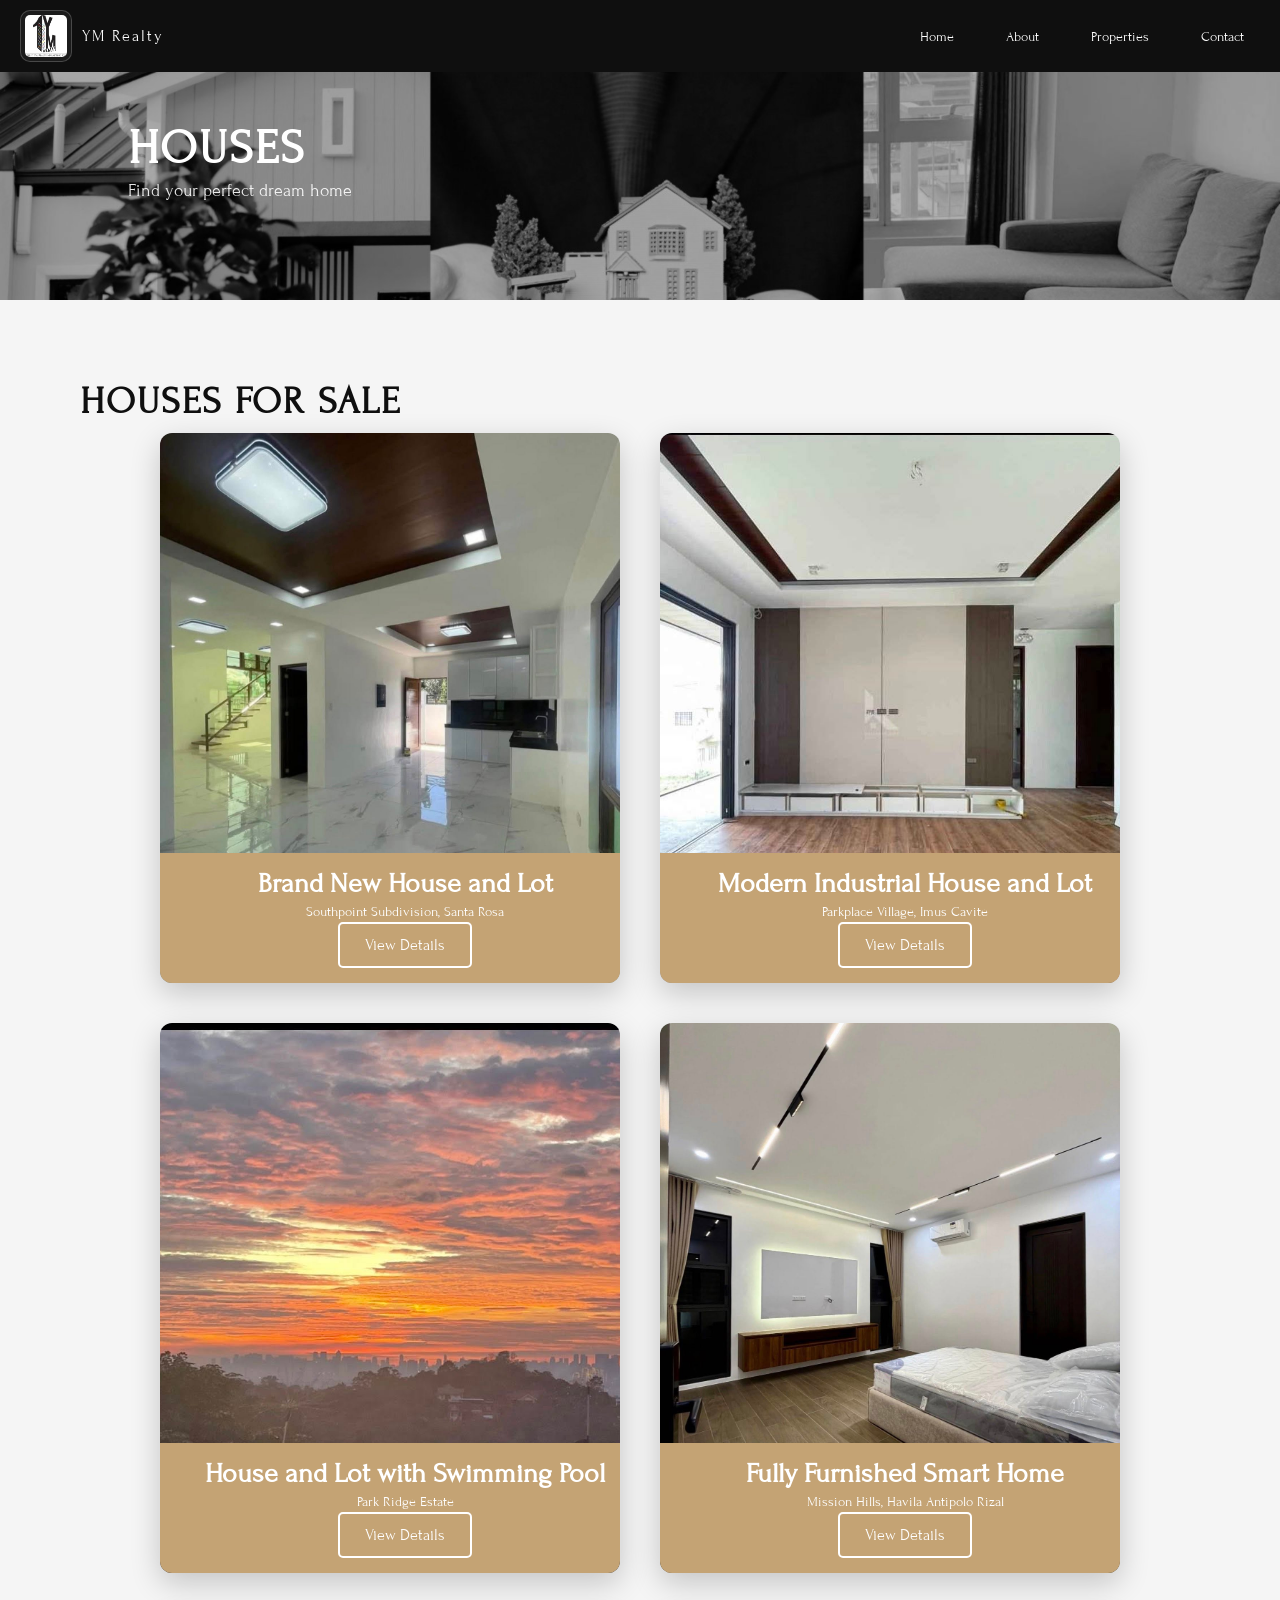
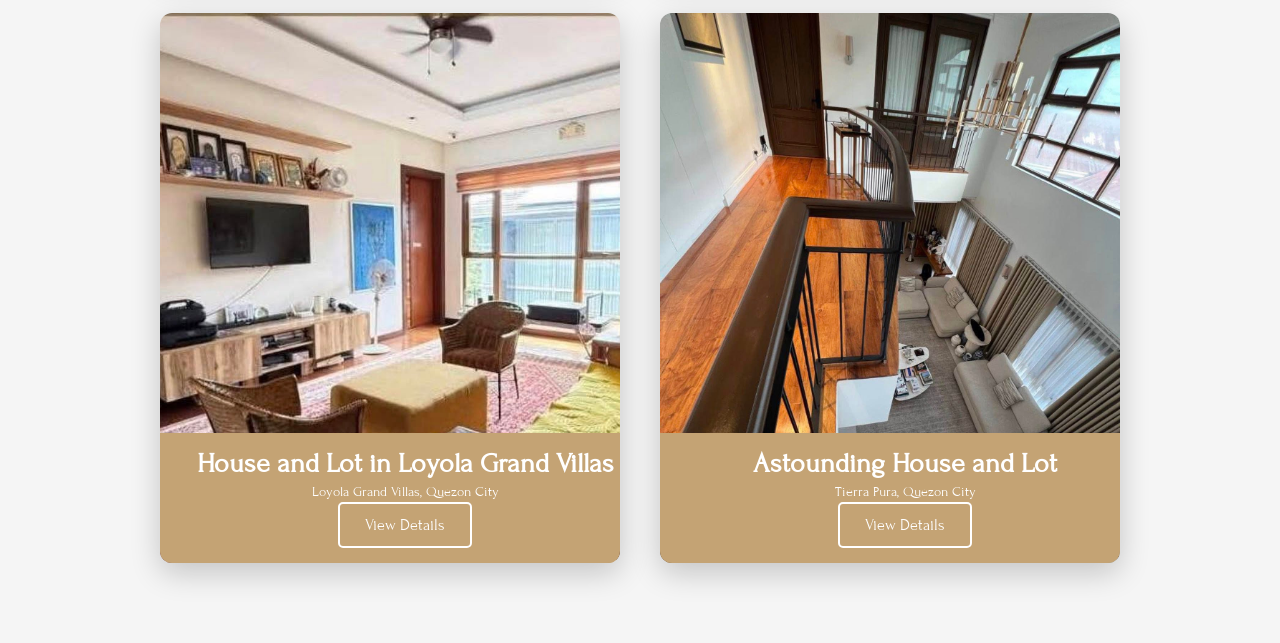
<file: houses.html>
<!DOCTYPE html>
<html lang="en">
<head>

  <meta charset="UTF-8">
  <meta name="viewport" content="width=device-width, initial-scale=1.0">

  <title>Houses</title>

  <link rel="stylesheet" href="style.css">

  <link href="https://fonts.googleapis.com/css2?family=Forum&display=swap" rel="stylesheet">

</head>

<body class="properties">

<!-- NAVBAR -->
<nav>

  <div class="nav-left">

    <img src="images/logo.jpg" class="logo">

    <span>YM Realty</span>

  </div>

  <ul>

    <li><a href="index.html" class="btn nav-btn">Home</a></li>

    <li><a href="about.html" class="btn nav-btn">About</a></li>

    <li><a href="properties.html" class="btn nav-btn">Properties</a></li>

    <li><a href="contact.html" class="btn nav-btn">Contact</a></li>

  </ul>

</nav>

<!-- HERO -->
<section class="property-hero">

  <div class="about-hero-text">

    <h1>Houses</h1>

    <p>Find your perfect dream home</p>

  </div>

</section>

<!-- MAIN -->
<section class="houses-page">

  <div class="houses-container">

    <h2 class="standard-h2">
      Houses for Sale
    </h2>

    <div class="cards" id="houses-container"></div>

  </div>

</section>

<script>

const properties = [

  {
    title: "Brand New House and Lot",
    location: "Southpoint Subdivision, Santa Rosa",
    image: "images/House_1_1.jpg",
    type: "house"
  },

  {
    title: "Modern Industrial House and Lot",
    location: "Parkplace Village, Imus Cavite",
    image: "images/House_2_1.jpg",
    type: "house"
  },

  {
    title: "House and Lot with Swimming Pool",
    location: "Park Ridge Estate",
    image: "images/House_3_1.jpg",
    type: "house"
  },

  {
    title: "Fully Furnished Smart Home",
    location: "Mission Hills, Havila Antipolo Rizal",
    image: "images/House_4_1.jpg",
    type: "house"
  },

  {
    title: "House and Lot in Loyola Grand Villas",
    location: "Loyola Grand Villas, Quezon City",
    image: "images/House_5_1.jpg",
    type: "house"
  },

  {
    title: "Astounding House and Lot",
    location: "Tierra Pura, Quezon City",
    image: "images/House_6_1.jpg",
    type: "house"
  }

];

const container =
document.getElementById("houses-container");

properties.forEach((property, index) => {

  if(property.type === "house"){

    container.innerHTML += `

      <div class="card">

        <img src="${property.image}">

        <div class="card-overlay">

          <h3>${property.title}</h3>

          <p>${property.location}</p>

          <a href="details.html?id=${index}" class="btn">
            View Details
          </a>

        </div>

      </div>

    `;
  }

});

</script>

</body>
</html>
</file>
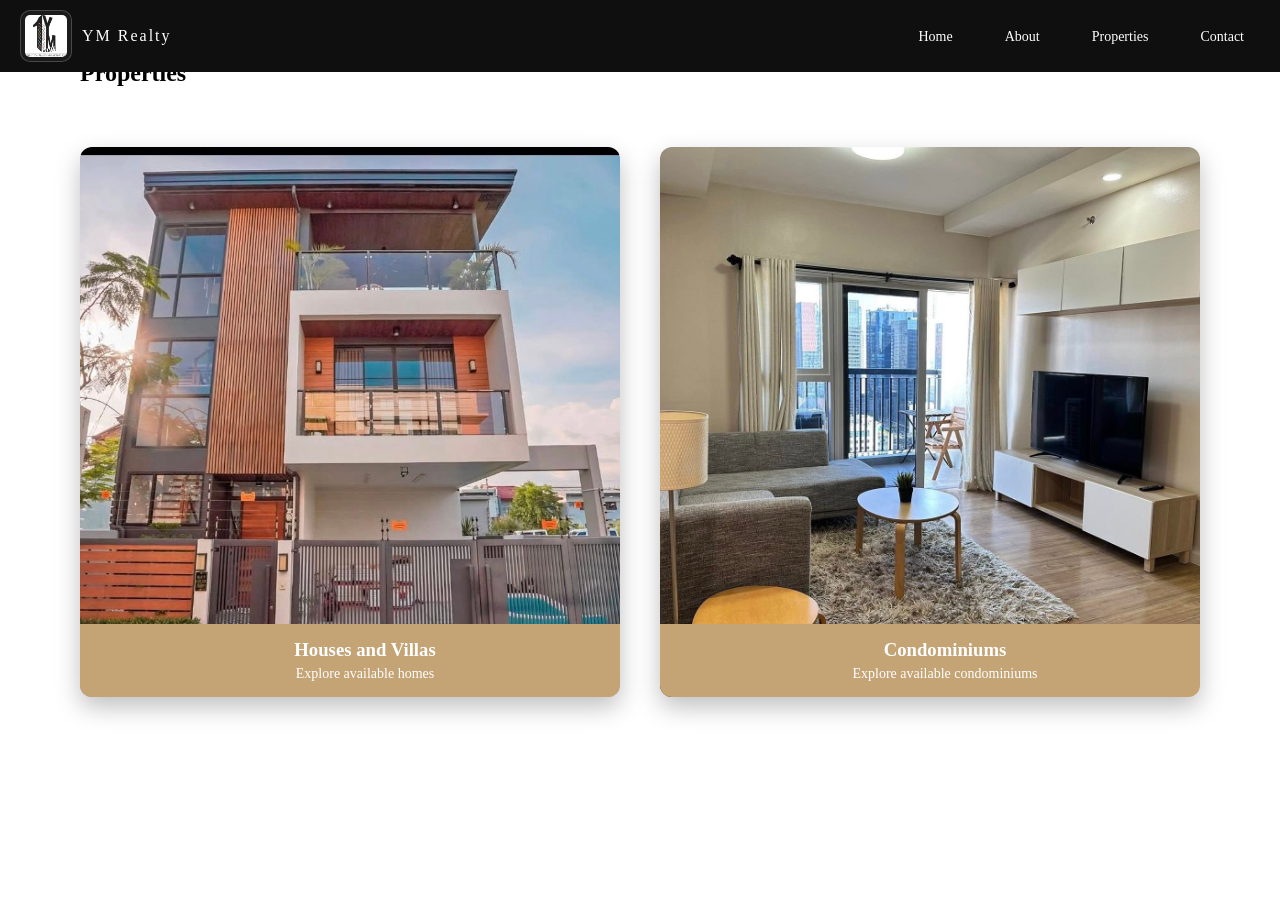
<file: properties.html>
<!DOCTYPE html>
<html lang="en">
<head>
<meta charset="UTF-8">
<title>Properties</title>
<link rel="stylesheet" href="style.css">
</head>

<body class="properties">

<nav>
  <div class="nav-left">
    <img src="images/logo.jpg" class="logo">
    <span>YM Realty</span>
  </div>
  <ul>
    <li><a href="index.html" class="btn nav-btn">Home</a></li>
    <li><a href="about.html" class="btn nav-btn">About</a></li>
    <li><a href="properties.html" class="btn nav-btn">Properties</a></li>
    <li><a href="contact.html" class="btn nav-btn">Contact</a></li>
  </ul>
</nav>

<section class="container">
  <h1>Properties</h1>
</section>

<section class="cards">

  <a href="houses.html" class="card">
    <img src="images/modern_house.jpg">
    <div class="card-overlay">
      <h3>Houses and Villas</h3>
      <p>Explore available homes</p>
    </div>
  </a>

  <a href="condos.html" class="card">
    <img src="images/condominium_logo.jpg">
    <div class="card-overlay">
      <h3>Condominiums</h3>
      <p>Explore available condominiums</p>
    </div>
  </a>

</section>

</body>
</html>
</file>
<file: style.css>
:root {
  --primary: #0F0F0F;
  --secondary: #FFFFFF;
  --accent: #2563EB;
  --highlight: #F3F4F6;
  --brown: #c4a374;
}

html{
  scroll-behavior: smooth;
}

body {
  margin: 0;
  font-family: 'Forum', serif;
  background: var(--secondary);
}

body:not(.home-page) nav{

  background: var(--primary);

  position: fixed;
}

nav {
  position: absolute;
  top: 0;
  left: 0;
  width: 100%;

  display: flex;
  justify-content: space-between;
  padding: 10px 20px;

  background: transparent; 
  color: var(--secondary);

  transition: all 0.3s ease;
  z-index: 1000;

  box-sizing: border-box;
}

nav.slidedown {
  position: fixed;
  top: 0;
  background: var(--primary); 
  box-shadow: 0 2px 8px rgba(0,0,0,0.2);
}

nav.slidedown a,
nav.slidedown span {
  color: var(--secondary); 
}

nav ul {
  display: flex;
  list-style: none;
  margin: 0;
  padding: 0;
  gap: 20px; 
  align-items: center;
  flex-wrap: wrap; 
}

nav a, nav span{
  color : var(--secondary);
}

nav a.nav-btn {
  color: var(--secondary);
}

nav.slidedown a.nav-btn {
  color: var(--secondary);
}

h2 {
  color: var(--primary);
  margin: 20px;

}

.standard-h2{

  color: var(--primary);

  font-size: 32px;

  margin: 0px;

  letter-spacing: 2px;

  text-transform: uppercase;
}

.nav-left {
  display: flex;
  align-items: center;
  gap: 10px;
  letter-spacing: 2px;
}

.logo {
  height: 42px;
  width: 42px;
  border-radius: 10px;
  object-fit: cover;

  border: 1px solid rgba(255,255,255,0.2);
  background: rgba(255,255,255,0.05);
  padding: 4px;
}

.hero {
  height: 80vh;
  position: relative;
  overflow: hidden;
}

.slides {
  position: absolute;
  width: 100%;
  height: 100%;
  z-index: 0;
}

.slide {
  position: absolute;
  width: 100%;
  height: 100%;
  object-fit: cover;
  opacity: 0;
  transition: opacity 1s ease-in-out;
}

.slide.active {
  opacity: 1;
}

.hero::before {
  content: "";
  position: absolute;
  inset: 0;
  background: rgba(0,0,0,0.4);
  z-index: 1;
}

.hero-text {
  position: absolute;
  top: 45%; /* adjust mo dito */
  left: 10%;
  z-index: 2;
  color: white;
}

.hero-text h1 {
  font-family: 'Forum', serif;
  font-size: 57px;
  font-weight: 400;
  letter-spacing: 2px; 
  text-transform: uppercase;
   margin-bottom: 0;
}

.hero-text p {
  font-size: 20px; 
  letter-spacing: 1px;
  margin: 0; 
  margin-bottom: 2px;
  opacity: 0.9;
}

.contact-hero {
  height: 300px;
  background: url("images/contact.jpg") center/cover no-repeat;
  position: relative;
  background-position: center 40%;
}

.property-hero {
  height: 300px;
  background: url("images/properties.jpg") center/cover no-repeat;
  position: relative;
  background-position: center 40%;
}


/*styling "about us"*/
/* About page hero section */
.about-hero {
  height: 300px;
  background: url("images/about_us_header.jpg") center/cover no-repeat;
  position: relative;
  background-position: center 40%;
}

.about-hero::before {
  content: "";
  position: absolute;
  inset: 0;
  background: rgba(0,0,0,0.4); 
}

.about-hero-text {
  position: absolute;
  top: 50%;
  left: 10%;
  transform: translateY(-50%);
  color: white; 
  z-index: 2;
}

.about-hero-text h1 {
  font-family: 'Forum', serif;
  font-size: 48px;
  letter-spacing: 2px;
  text-transform: uppercase;
  margin-bottom: 5px;
  margin-left: 0px;
}

.about-hero-text h2.about-hero-title {
  color: var(--secondary);
  margin: 0;
  letter-spacing: 2px;
  opacity: 0.9;
  margin-bottom: 2px;
}

.about-hero-text p {
  margin-top: 0;
  font-size: 18px;
  opacity: 0.9;
}


/*styling "featured property"*/

.featured h2 {
  font-family: 'Forum', serif; 
  font-size: 26px !important;
  color: black !important;
  padding: 40px 2px 5px;
  margin-bottom: 10px;
  margin-left: 10px;
  letter-spacing: 2px;
  text-transform: uppercase;
}


.btn {
  display: inline-block;
  padding: 12px 25px;
  margin-top: 2px;
  border: 2px solid var(--secondary);
  color: var(--secondary);
  background: transparent;
  text-decoration: none;
  border-radius: 5px;
  transition: all 0.3s ease;
}

.btn:hover {
  background: var(--secondary);
  color: var(--primary);
}

.btn:active {
  transform: scale(0.95);
}
 /*styling nav buttons */
.nav-btn {
  padding: 8px 16px;
  font-size: 14px;
  border: none; 
}

.nav-btn:hover {
  background: var(--secondary);
  color: var(--primary);
}


.cards {
    display: grid;
  grid-template-columns: repeat(2, 1fr);
  gap: 40px;
  padding: 0 80px;
}

.card img {
  width: 100%;
  height: 200px;
  object-fit: cover;
  border-radius: 5px;
}

.card {
  display: block;
  background: var(--highlight);
  padding: 10px;
  text-align: center;
  border-radius: 8px;
  transition: all 0.3s ease;
  box-shadow: 0 10px 25px rgba(0, 0, 0, 0.25);

  text-decoration: none;
  color: var(--primary);
}

.card:hover {
  transform: translateY(-5px);
  box-shadow: 0 12px 30px rgba(209, 167, 109, 0.5);
  background: var(--brown);
}

.card:hover h3 {
  color: var(--secondary);
}

.container {
  padding: 20px;
}

.container .card img {
  height: 180px;
  object-fit: contain;
}

/*FEATURED Property CARDS*/
.featured {
  padding: 40px 40px 80px;
}

.featured .cards {
  display: grid;
  grid-template-columns: repeat(auto-fit, minmax(280px,1fr));
  gap: 30px;
}

/* CARD */
.featured .card {
  position: relative;
  display: block;
  padding: 0;
  overflow: hidden;
  border-radius: 10px;
  text-decoration: none;
  color: var(--primary);
  box-shadow: 0 10px 25px rgba(0, 0, 0, 0.25);
  transition: 0.3s ease;
}

/* IMAGE */
.featured .card img {
  width: 100%;
  height: 300px;
  object-fit: cover;
  display: block;
  transition: transform 0.4s ease;
}

/* ZOOM */
.featured .card:hover img {
  transform: scale(1.1);
}

/* DARK GRADIENT */
.featured .card::after {
  content: "";
  position: absolute;
  inset: 0;
  background: linear-gradient(
    to top,
    rgba(0,0,0,0.75),
    rgba(0,0,0,0.2),
    transparent
  );
  opacity: 0;
  transition: 0.3s;
}

.featured .card:hover::after {
  opacity: 1;
}

/* BROWN BAR */
.featured .card-overlay {
  position: absolute;
  bottom: 0;
  left: 0;
  width: 100%;
  padding: 10px 10px;
  background: var(--brown);
  color: white;
  z-index: 3;
}

/* TEXT */
.featured .card-overlay h3 {
  margin: 0;
  letter-spacing: 1px;
  text-align: center;
}

.featured .card-overlay p {
  margin: 5px 0 0;
  font-size: 14px;
}

/* HOVER */
.featured .card:hover {
  transform: translateY(-6px);
  box-shadow: 0 15px 35px rgba(209, 167, 109, 0.5);
}

.contact {
  display: flex;
  gap: 20px;
}


/*

trying to make nav buttons consistent

*/
nav a.nav-btn {
  padding: 8px 16px;
  font-size: 14px;
  color: var(--secondary);
  text-decoration: none;
  background: transparent;
  border: none;
  border-radius: 4px;
  transition: all 0.3s ease;
}

nav a.nav-btn:hover {
  background: var(--secondary);
  color: var(--primary);
  transform: translateY(-2px);
}

/*

styling "about us" team section
*/
.team-cards {
  display: grid;
  grid-template-columns: repeat(3, 1fr);
  gap: 40px;
  margin-top: 30px;
}

.team-card {
  background: var(--highlight);
  padding: 30px;
  text-align: center;
  border-radius: 10px;
  box-shadow: 0 10px 25px rgba(0,0,0,0.2);
  transition: all 0.3s ease;
}

.team-card img {
  width: 150px;
  height: 150px;
  object-fit: cover;
  transition: transform 0.3s ease;
}

.team-card:hover {
  transform: translateY(-5px);
  box-shadow: 0 12px 30px rgba(209, 167, 109, 0.5);
  background: var(--brown);
}

.team-card:hover img {
  transform: scale(1.05);
}

.team-card:hover h3 {
  color: var(--secondary);
}

/*

styling "about us"

*/
/* About Us section cards */
.section-box {
  width: 100%;
  margin: 20px 0;

  background: #fff;

  border-top: 1px solid #ddd;
  border-bottom: 1px solid #ddd;
  border-left: 18px solid #c4a374;
  padding: 40px 60px; 
  box-sizing: border-box; 
  box-shadow: 0 5px 15px rgba(0,0,0,0.25);
}

/* headings */
.section-box h3 {
  margin: 0 0 15px 0;
  font-size: 26px;
  letter-spacing: 2px;
  text-transform: uppercase;
}

/* paragraph */
.section-box p {
  margin: 0;
  font-size: 20px;
  line-height: 1.8;
  max-width: 2000px;
  text-align: justify;
}

/*styling "properties" page*/
body.properties .container {
  max-width: 2000px;
  padding: 40px 80px;
  margin: 0 auto;
}

/* FULL WIDTH CARDS */
body.properties .cards {
  display: grid;
  grid-template-columns: repeat(2, 1fr);
  gap: 40px;
  padding: 0 80px; /* optional: para align sa header */
}

/* CARD */
body.properties .card {
  position: relative;
  height: 550px;
  overflow: hidden;
  border-radius: 12px;
  padding: 0; 
  background: none;
}

/* IMAGE */
body.properties .card img {
  width: 100%;
  height: 100%;
  object-fit: cover !important;
  display: block;
}

body.properties .card-overlay {
  position: absolute;
  bottom: 0;
  left: 0;
  width: 100%;
  padding: 15px;
  background: #c4a374;
  color: white;
  z-index: 2;
}

/* TEXT */
body.properties .card-overlay h3 {
  margin: 0;
}

body.properties .card-overlay p {
  margin: 5px 0 0;
  font-size: 14px;
}

/* HOVER EFFECTS */
body.properties .card:hover img {
  transform: scale(1.1);
}

body.properties .card::after {
  content: "";
  position: absolute;
  inset: 0;
  background: linear-gradient(
    to top,
    rgba(0,0,0,0.75),
    rgba(0,0,0,0.2),
    transparent
  );
  opacity: 0;
  transition: 0.3s;
}

body.properties .card:hover::after {
  opacity: 1;
}

body.properties .card:hover {
  transform: translateY(-6px);
  box-shadow: 0 15px 35px rgba(196, 163, 116, 0.6);
}

/* TITLE */
body.properties h2 {
  margin-bottom: 10px;
}


/*

styling "contact us" page

*/
/* CONTACT PAGE */
.contact-page {
  min-height: 100vh;
  padding: 140px 80px 80px;
  background:
    linear-gradient(rgba(0,0,0,0.55),
    rgba(0,0,0,0.55)),
    url("images/contact.jpg");

  background-size: cover;
  background-position: center;
}

/* MAIN CONTAINER */
.contact-container {
  max-width: 1300px;
  margin: auto;
  display: grid;
  grid-template-columns: 1fr 1fr;
  background: rgba(255,255,255,0.08);
  backdrop-filter: blur(10px);
  border: 1px solid rgba(255,255,255,0.1);
  border-radius: 20px;
  overflow: hidden;
  box-shadow: 0 10px 40px rgba(0,0,0,0.4);
}

/* LEFT */
.contact-left {
  padding: 80px 60px;
  color: white;
  display: flex;
  flex-direction: column;
  justify-content: center;
}

.contact-left h1 {
  font-size: 56px;
  margin-bottom: 20px;
  line-height: 1.1;
  letter-spacing: 2px;
}

.contact-left p {
  font-size: 18px;
  line-height: 1.8;
  opacity: 0.9;
}

.contact-details {
  margin-top: 40px;
}

.contact-details p {
  margin-bottom: 15px;
}

/* RIGHT */
.contact-right {
  background: white;
  padding: 60px;
}

.contact-form h2 {
  font-size: 42px;
  margin-bottom: 30px;
  letter-spacing: 2px;
}

/* INPUTS */
.contact-form input,
.contact-form textarea {
  width: 100%;
  padding: 16px;
  margin-bottom: 20px;
  border: 1px solid #ddd;
  border-radius: 10px;
  font-family: 'Forum', serif;
  font-size: 16px;
  box-sizing: border-box;
  outline: none;
  transition: 0.3s;
}

.contact-form input:focus,
.contact-form textarea:focus {
  border-color: var(--brown);
}

.contact-form textarea {
  height: 150px;
  resize: none;
}

/* ROW */
.row {
  display: grid;
  grid-template-columns: 1fr 1fr;
  gap: 20px;
}

/* BUTTON */
.contact-form button {
  width: 100%;
  padding: 16px;
  border: none;
  background: var(--brown);
  color: white;
  font-size: 16px;
  letter-spacing: 1px;
  border-radius: 10px;
  cursor: pointer;
  transition: 0.3s ease;
}

.contact-form button:hover {
  transform: translateY(-3px);
  box-shadow: 0 10px 20px rgba(196,163,116,0.4);
}

@media (max-width: 900px) {

  .contact-container {
    grid-template-columns: 1fr;
  }

  .contact-left,
  .contact-right {
    padding: 40px;
  }

  .contact-left h1 {
    font-size: 42px;
  }

  .row {
    grid-template-columns: 1fr;
  }
}

/* MAP SECTION */
.map-section {
  max-width: 1300px;
  margin: 60px auto 0;
  background: white;
  border-radius: 20px;
  overflow: hidden;
  box-shadow: 0 10px 30px rgba(0,0,0,0.2);
}

.map-text h2 {
  font-size: 38px;
  margin-bottom: 10px;
  letter-spacing: 2px;
}

.map-text p {
  font-size: 17px;
  line-height: 1.8;
  color: #555;
}

/* MAP */
.map-container {
  width: 100%;
  height: 450px;
}

#map {
  width: 100%;
  height: 100%;
  display: flex;
  align-items: center;
  justify-content: center;
  background: #e5e5e5;
  color: #666;
  font-size: 20px;
  letter-spacing: 2px;
}


/* 
HOUSES PAGE

*/
.houses-page {
  padding: 80px;
  background: #f5f5f5;
}

.houses-container {
  max-width: 1400px;
  margin: auto;
}

.houses-container h2 {
  font-size: 38px;
  margin-bottom: 40px;
  letter-spacing: 2px;
  text-transform: uppercase;
}

/* CARDS GRID */
.houses-page .cards {
  display: grid;
  grid-template-columns: repeat(2, 1fr);
  gap: 40px;
}

/* CARD */
.houses-page .card {
  position: relative;
  overflow: hidden;
  border-radius: 15px;
  height: 500px;
  box-shadow: 0 10px 30px rgba(0,0,0,0.2);
  transition: 0.3s ease;
}

/* IMAGE */
.houses-page .card img {
  width: 100%;
  height: 100%;
  object-fit: cover;
  transition: transform 0.4s ease;
}

/* OVERLAY */
.houses-page .card-overlay {
  position: absolute;
  bottom: 0;
  left: 0;
  width: 100%;
  padding: 25px;
  background: linear-gradient(
    to top,
    rgba(0,0,0,0.85),
    rgba(0,0,0,0.2),
    transparent
  );

  color: white;
}

/* TEXT */
.houses-page .card-overlay h3 {
  margin: 0;
  font-size: 28px;
}

.houses-page .card-overlay p {
  margin: 10px 0 20px;
  font-size: 18px;
}

/* BUTTON */
.houses-page .card-overlay .btn {
  border-color: white;
}

/* HOVER */
.houses-page .card:hover img {
  transform: scale(1.08);
}

.houses-page .card:hover {
  transform: translateY(-8px);
}

/* RESPONSIVE */
@media (max-width: 900px) {

  .houses-page {
    padding: 40px 20px;
  }

  .houses-page .cards {
    grid-template-columns: 1fr;
  }

}

/* 
   PROPERTY DETAILS PAGE
 */

.details-page{
  background: #f5f5f5;
  font-family: 'Forum', serif;
}

.property-details-section{
  padding: 60px 8%;
}

.details-container{
  display: flex;
  gap: 40px;
  align-items: flex-start;
  flex-wrap: wrap;
}

.details-gallery{
  flex: 1;
  min-width: 350px;
}

.details-info{
  flex: 1;
  min-width: 300px;
}

.slider-wrapper{
  position: relative;
}

/* SINGLE IMAGE */
.single-slide img{
  width: 100%;
  height: 550px;
  object-fit: cover;
  border-radius: 18px;
}

/* GRID */
.grid-slide{
  display: grid;

  grid-template-columns: 2fr 1fr;
  grid-template-rows: 272px 272px;

  gap: 8px;
}

.grid-slide img{
  width: 100%;
  height: 100%;
  object-fit: cover;
  border-radius: 18px;
}

.grid-slide img:first-child{
  grid-row: span 2;
}

/* BUTTONS */
.slide-btn{
  position: absolute;
  top: 50%;
  transform: translateY(-50%);

  border: none;
  width: 50px;
  height: 50px;

  border-radius: 50%;

  background: rgba(0,0,0,0.6);
  color: white;

  cursor: pointer;
  font-size: 22px;

  z-index: 100;
}

.prev-btn{
  left: 15px;
}

.next-btn{
  right: 15px;
}

/* INFO */
.details-info h1{
  font-size: 48px;
  margin-bottom: 10px;
}

.details-info h2{
  font-size: 32px;
  color: #b58b5d;
}

.location{
  margin-top: 10px;
  font-size: 18px;
}


/* DETAILS CONTAINER */

.details-grid{

  margin-top: 30px;

  background: white;

  border-radius: 20px;

  padding: 25px;

  max-height: 320px;

  overflow-y: auto;

  box-shadow: 0 8px 25px rgba(0,0,0,0.08);

  border-left: 6px solid var(--brown);

}

/* SCROLLBAR */

.details-grid::-webkit-scrollbar{
  width: 8px;
}

.details-grid::-webkit-scrollbar-track{
  background: #ececec;
  border-radius: 20px;
}

.details-grid::-webkit-scrollbar-thumb{
  background: var(--brown);
  border-radius: 20px;
}

/* TEXT */

.details-grid p{

  margin: 0;

  font-size: 17px;

  line-height: 1.6;

  color: #333;

  display: flex;
  flex-direction: column;

  gap: 10px;
}

/* BUTTON */
.inquire-btn{
  display: inline-block;
  margin-top: 30px;

  padding: 15px 30px;

  background: black;
  color: white;

  text-decoration: none;
  border-radius: 10px;
}

/* DESCRIPTION */
.property-description{
  margin-top: 50px;

  background: white;
  padding: 30px;

  border-radius: 18px;
}

/* MAP */
.property-map-section{
  margin-top: 50px;

  background: white;
  padding: 30px;

  border-radius: 18px;
}

#map{
  height: 350px;

  margin-top: 20px;

  display: flex;
  align-items: center;
  justify-content: center;

  border-radius: 18px;

  background: #ddd;
}

/* PROPERTY PRICE */

.details-price{

  font-size: 34px;

  color: var(--brown);

  margin: 10px 0;

  letter-spacing: 1px;
}

/* SKELETON UI */
.skeleton-card{
  animation: pulse 2s infinite;
}

.skeleton-text{
  min-height: 20px;
}

@keyframes pulse{

  0%{
    opacity: 1;
  }

  50%{
    opacity: 0.8;
  }

  100%{
    opacity: 1;
  }

}

/* FADE */
.fade-in{
  animation: fade 0.5s ease;
}

@keyframes fade{

  from{
    opacity: 0;
    transform: scale(0.98);
  }

  to{
    opacity: 1;
    transform: scale(1);
  }

}

/* IMAGE MODAL */
.image-modal{
  position: fixed;

  top: 0;
  left: 0;

  width: 100%;
  height: 100%;

  background: rgba(0,0,0,0.9);

  display: none;

  justify-content: center;
  align-items: center;

  z-index: 9999;
}

.image-modal img{
  max-width: 90%;
  max-height: 90%;

  border-radius: 15px;
}

.close-modal{
  position: absolute;

  top: 30px;
  right: 40px;

  color: white;
  font-size: 40px;

  cursor: pointer;
}

/* RESPONSIVE */
@media(max-width: 900px){

  .details-container{
    flex-direction: column;
  }

  .single-slide img{
    height: 400px;
  }

  .grid-slide{
    grid-template-columns: 1fr;
    grid-template-rows: repeat(3, 200px);
  }

  .grid-slide img:first-child{
    grid-row: span 1;
  }

}
</file>
